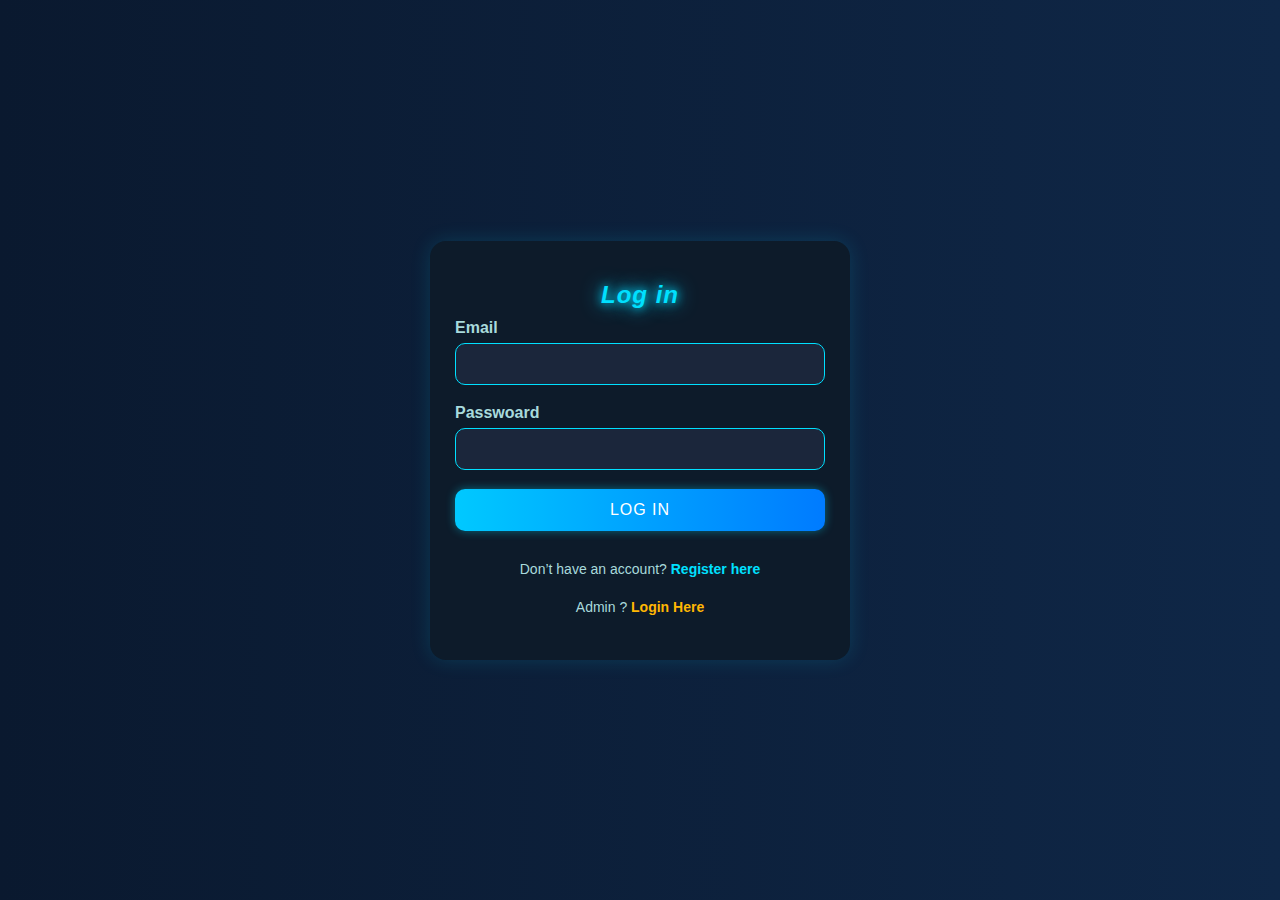
<file: index.html>
<!DOCTYPE html>
<html lang="en">

<head>
    <meta charset="UTF-8">
    <meta name="viewport" content="width=device-width, initial-scale=1.0">
    <title>Login</title>
    <link rel="stylesheet" href="./css/reg-log-adlog.css">
    <script src="./javascript/login.js" async></script>
</head>

<body>

    <form action="">
        <div class="form-one">
            <i><h1>Log in</h1></i>
           
            <section class="form">
                <label for="">Email</label>
                <input type="email" id="uemail">
                <span id="eerror" class="redcolor"></span>
            </section>
            <section class="form">
                <label for="">Passwoard</label>
                <input type="password" id="upass">
                <span id="perror" class="redcolor"></span>
            </section>

            <section class="form">
                <button type="submit" id="finallogin">Log in</button><br>
                 <p>Don’t have an account? <a href="./Register.html"> Register here</a></p>

                 <div class="admin-link">
                    <p>Admin ? <a href="./adminlogin.html">Login Here</a></p>
                </div>
            </section>
        </div>
    </form>
</body>

</html>
</file>
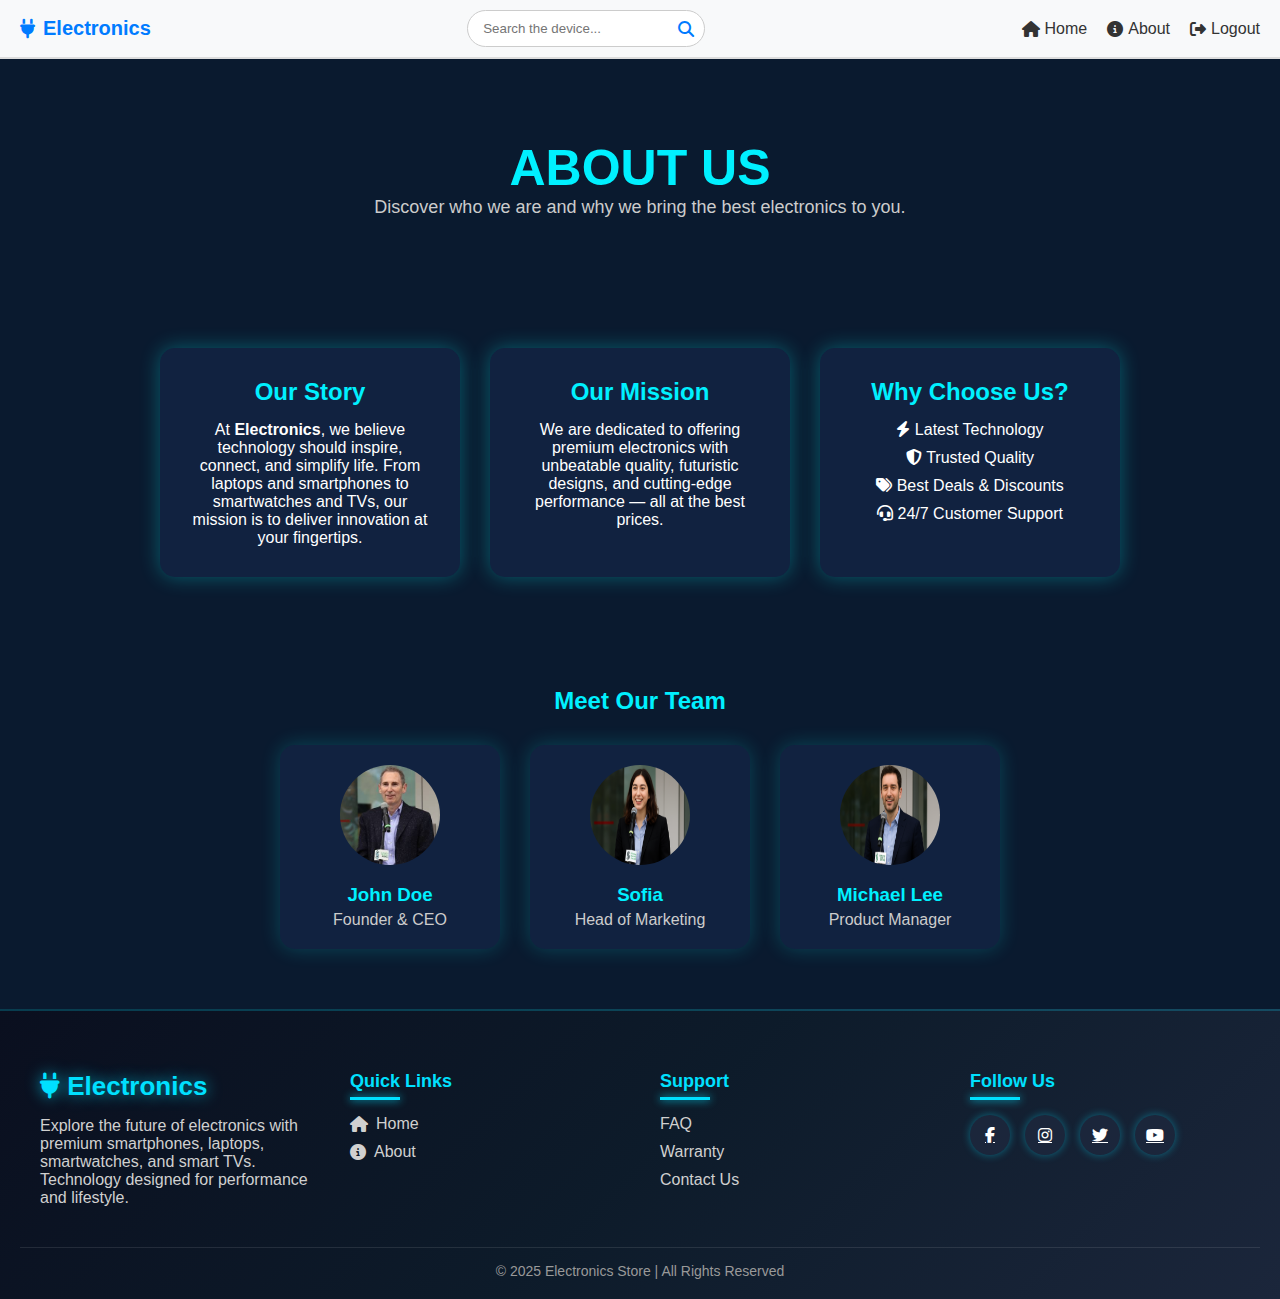
<file: aboutus.html>
<!DOCTYPE html>
<html lang="en">
<head>
    <meta charset="UTF-8">
    <meta name="viewport" content="width=device-width, initial-scale=1.0">
    <title>About|Us</title>
    <script src="./javascript/aboutus.js" async></script>
    <link rel="stylesheet" href="./css/aboutuscss.css">
    <link rel="Icon" href="./img/icon.png">
   
    <!-- FontAwesome -->
    <link rel="stylesheet" href="https://cdnjs.cloudflare.com/ajax/libs/font-awesome/6.5.0/css/all.min.css">
</head>
<body>
    <nav class="navbar">
    <!-- Logo -->
    <div class="logo">
      <i class="fa-solid fa-plug"></i> Electronics
    </div>

    <!-- Search -->
    <div class="search-box">
      <input type="text" placeholder="Search the device...">
      <i class="fa-solid fa-magnifying-glass"></i>
    </div>

    <!-- Links -->
    <div class="nav-links">
      <a href="./home.html"><i class="fa-solid fa-house"></i> Home</a>
      <!-- <a href="#" class="logout"><i class="fa-solid fa-right-from-bracket"></i> Logout</a> -->
      <a href="./aboutus.html"><i class="fa-solid fa-circle-info"></i> About</a>
      <!-- <a href="./addtocart.html"><i class="fa-solid fa-cart-shopping"></i> Cart
        <span class="cart-badge" id="cart-count">0</span>
      </a> -->
      <a href="#" class="logout"><i class="fa-solid fa-right-from-bracket"></i> Logout</a>
    </div>

    <!-- Hamburger -->
    <div class="hamburger">
      <div></div>
      <div></div>
      <div></div>
    </div>
  </nav>





  <!-- Hero Section -->
  <section class="about-hero">
    <h1 class="glow-text">ABOUT US</h1>
    <p>Discover who we are and why we bring the best electronics to you.</p>
  </section>

  <!-- About Content -->
  <section class="about-content">
    <div class="about-box">
      <h2 class="glow-subtitle">Our Story</h2>
      <p>At <strong>Electronics</strong>, we believe technology should inspire, connect, and simplify life. 
        From laptops and smartphones to smartwatches and TVs, our mission is to deliver innovation 
        at your fingertips.</p>
    </div>

    <div class="about-box">
      <h2 class="glow-subtitle">Our Mission</h2>
      <p>We are dedicated to offering premium electronics with unbeatable quality, futuristic 
        designs, and cutting-edge performance — all at the best prices.</p>
    </div>

    <div class="about-box">
      <h2 class="glow-subtitle">Why Choose Us?</h2>
      <ul>
        <li><i class="fa-solid fa-bolt"></i> Latest Technology</li>
        <li><i class="fa-solid fa-shield-halved"></i> Trusted Quality</li>
        <li><i class="fa-solid fa-tags"></i> Best Deals & Discounts</li>
        <li><i class="fa-solid fa-headset"></i> 24/7 Customer Support</li>
      </ul>
    </div>
  </section>

  <!-- Team Section -->
  <section class="team-section">
    <h2 class="glow-subtitle">Meet Our Team</h2>
    <div class="team-container">
      <div class="team-card">
        <img src="./img/practice.jpg" alt="Team Member">
        <h3>John Doe</h3>
        <p>Founder & CEO</p>
      </div>
      <div class="team-card">
        <img src="./img/team-2.png" alt="Team Member">
        <h3>Sofia</h3>
        <p>Head of Marketing</p>
      </div>
      <div class="team-card">
        <img src="./img/team-3.png" alt="Team Member">
        <h3>Michael Lee</h3>
        <p>Product Manager</p>
      </div>
    </div>
  </section>

  
  <footer class="footer">
    <div class="footer-container">
      
      <!-- Logo & About -->
      <div class="footer-col">
        <h2 class="footer-logo"><i class="fa-solid fa-plug"></i> Electronics</h2>
        <p>
          Explore the future of electronics with premium smartphones, laptops, 
          smartwatches, and smart TVs. Technology designed for performance and lifestyle.
        </p>
      </div>

      <!-- Quick Links -->
      <div class="footer-col">
        <h3>Quick Links</h3>
        <ul>
          <li><a href="./home.html"><i class="fa-solid fa-house"></i> Home</a></li>
          <li><a href="./aboutus.html"><i class="fa-solid fa-circle-info"></i> About</a></li>
          <!-- <li><a href="#" class="logout"><i class="fa-solid fa-right-from-bracket"></i> Logout</a></li> -->
        </ul>
      </div>

      <!-- Support -->
      <div class="footer-col">
        <h3>Support</h3>
        <ul>
          <li><a href="./faq.html">FAQ</a></li>
          <!-- <li><a href="#">Shipping & Returns</a></li> -->
          <li><a href="./warenty.html">Warranty</a></li>
          <li><a href="./contactus.html">Contact Us</a></li>
        </ul>
      </div>

      <!-- Social Media -->
      <div class="footer-col">
        <h3>Follow Us</h3>
        <div class="social-links">
          <a href="https://www.facebook.com/"><i class="fa-brands fa-facebook-f"></i></a>
          <a href="https://www.instagram.com/accounts/login/?hl=en"><i class="fa-brands fa-instagram"></i></a>
          <a href="https://x.com/i/flow/login?lang=en"><i class="fa-brands fa-twitter"></i></a>
          <a href="https://www.youtube.com/"><i class="fa-brands fa-youtube"></i></a>
        </div>
      </div>
    </div>

    <!-- Bottom -->
    <div class="footer-bottom">
      <p>© 2025 Electronics Store | All Rights Reserved</p>
    </div>
  </footer>
 
</body>
</html>
</file>
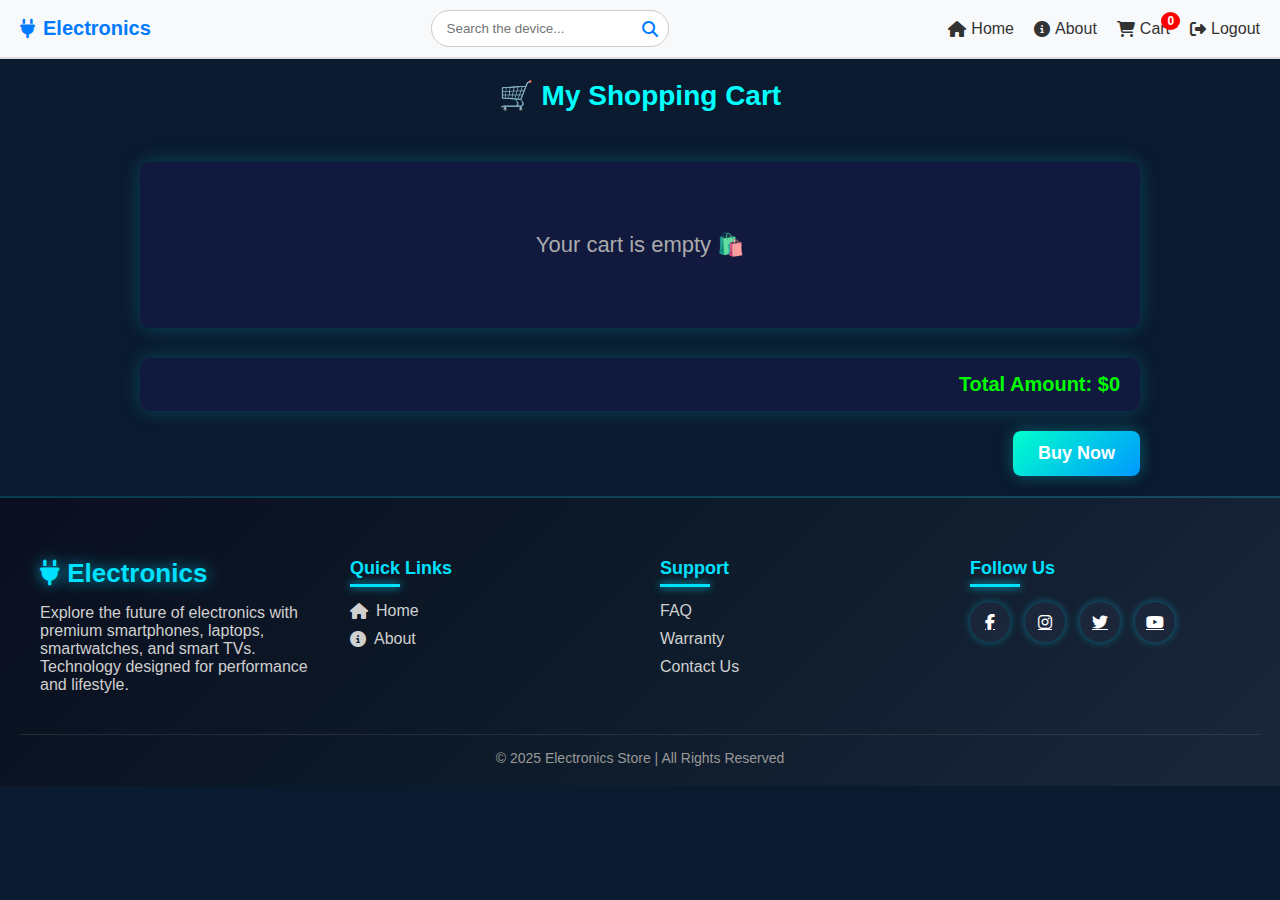
<file: addtocart.html>
<!DOCTYPE html>
<html lang="en">
<head>
  <meta charset="UTF-8" />
  <meta name="viewport" content="width=device-width, initial-scale=1.0"/>
  <link rel="Icon" href="./img/icon.png">
    <link rel="stylesheet" href="https://cdnjs.cloudflare.com/ajax/libs/font-awesome/6.5.0/css/all.min.css">
  <title>My|Cart</title>
   <link rel="stylesheet" href="./css/addtocart.css">
   <script src="./javascript/addtocart.js" async></script>
</head>
<body>

   <nav class="navbar">
    <!-- Logo -->
    <div class="logo">
      <i class="fa-solid fa-plug"></i> Electronics
    </div>

    <!-- Search -->
    <div class="search-box">
      <input type="text" placeholder="Search the device...">
      <i class="fa-solid fa-magnifying-glass"></i>
    </div>

    <!-- Links -->
    <div class="nav-links">
      <a href="./home.html"><i class="fa-solid fa-house"></i> Home</a>
      <!-- <a href="#" class="logout"><i class="fa-solid fa-right-from-bracket"></i> Logout</a> -->
      <a href="./aboutus.html"><i class="fa-solid fa-circle-info"></i> About</a>
      <a href="./addtocart.html"><i class="fa-solid fa-cart-shopping"></i> Cart
        <span class="cart-badge" id="cart-count">0</span>
      </a>
      <a href="#" class="logout"><i class="fa-solid fa-right-from-bracket"></i> Logout</a>
    </div>

    <!-- Hamburger -->
    <div class="hamburger">
      <div></div>
      <div></div>
      <div></div>
    </div>
  </nav>


  <header>🛒 My Shopping Cart</header>

  <div class="cart-container" id="cartContainer">
    <!-- Cart items will be injected here -->
  </div>

  <div class="totalcost">
   <span>Total Amount: $</span><span id="total"></span>
  </div>
  
  <div class="buy-now-container">
    <button class="buy-now-btn">Buy Now</button>
  </div>

  
  <footer class="footer">
    <div class="footer-container">
      
      <!-- Logo & About -->
      <div class="footer-col">
        <h2 class="footer-logo"><i class="fa-solid fa-plug"></i> Electronics</h2>
        <p>
          Explore the future of electronics with premium smartphones, laptops, 
          smartwatches, and smart TVs. Technology designed for performance and lifestyle.
        </p>
      </div>

      <!-- Quick Links -->
      <div class="footer-col">
        <h3>Quick Links</h3>
        <ul>
          <li><a href="./home.html"><i class="fa-solid fa-house"></i> Home</a></li>
          <li><a href="./aboutus.html"><i class="fa-solid fa-circle-info"></i> About</a></li>
          <!-- <li><a href="#" class="logout"><i class="fa-solid fa-right-from-bracket"></i> Logout</a></li> -->
        </ul>
      </div>

      <!-- Support -->
      <div class="footer-col">
        <h3>Support</h3>
        <ul>
          <li><a href="./faq.html">FAQ</a></li>
          <!-- <li><a href="#">Shipping & Returns</a></li> -->
          <li><a href="./warenty.html">Warranty</a></li>
          <li><a href="./contactus.html">Contact Us</a></li>
        </ul>
      </div>

      <!-- Social Media -->
      <div class="footer-col">
        <h3>Follow Us</h3>
        <div class="social-links">
         <a href="https://www.facebook.com/"><i class="fa-brands fa-facebook-f"></i></a>
          <a href="https://www.instagram.com/accounts/login/?hl=en"><i class="fa-brands fa-instagram"></i></a>
          <a href="https://x.com/i/flow/login?lang=en"><i class="fa-brands fa-twitter"></i></a>
          <a href="https://www.youtube.com/"><i class="fa-brands fa-youtube"></i></a>
        </div>
      </div>
    </div>

    <!-- Bottom -->
    <div class="footer-bottom">
      <p>© 2025 Electronics Store | All Rights Reserved</p>
    </div>
  </footer>

  <!-- <div id="cartContainer">

  </div> -->



</body>
</html>
</file>
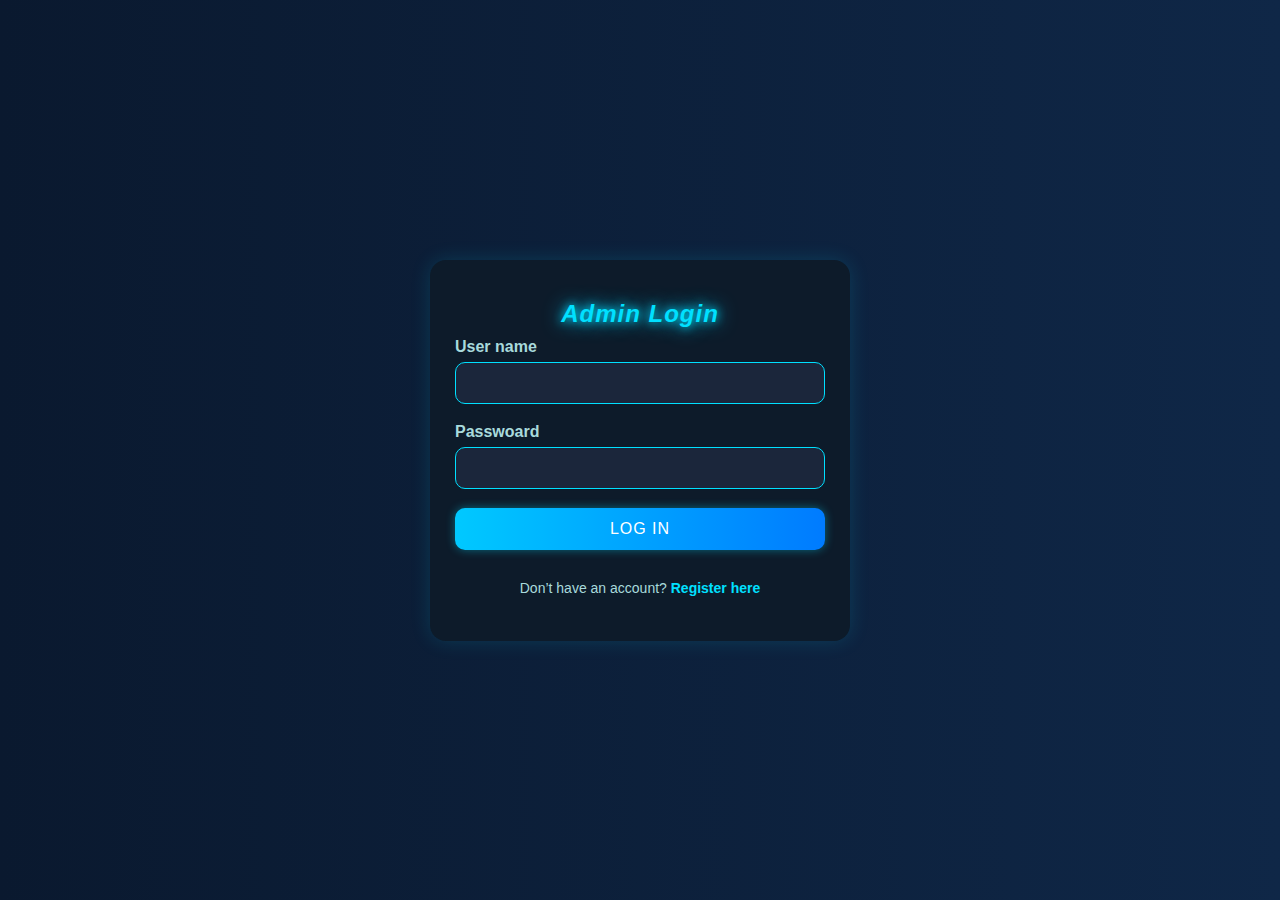
<file: adminlogin.html>
<!DOCTYPE html>
<html lang="en">

<head>
    <meta charset="UTF-8">
    <meta name="viewport" content="width=device-width, initial-scale=1.0">
    <title>Admin|Login</title>
    <link rel="stylesheet" href="./css/reg-log-adlog.css">
    <script src="./javascript/adminlogin.js" async></script>
</head>

<body>

    <form action="">
        <div class="form-one">
            <i><h1>Admin Login</h1></i>
           
            <section class="form">
                <label for="">User name</label>
                <input type="email" id="uemail">
                <span id="eerror" class="redcolor"></span>
            </section>
            <section class="form">
                <label for="">Passwoard</label>
                <input type="password" id="upass">
                <span id="perror" class="redcolor"></span>
            </section>

            <section class="form">
                <button type="submit" id="finallogin">Log in</button><br>
                 <p>Don’t have an account? <a href="./Register.html"> Register here</a></p>

            </section>
        </div>
    </form>
</body>

</html>
</file>
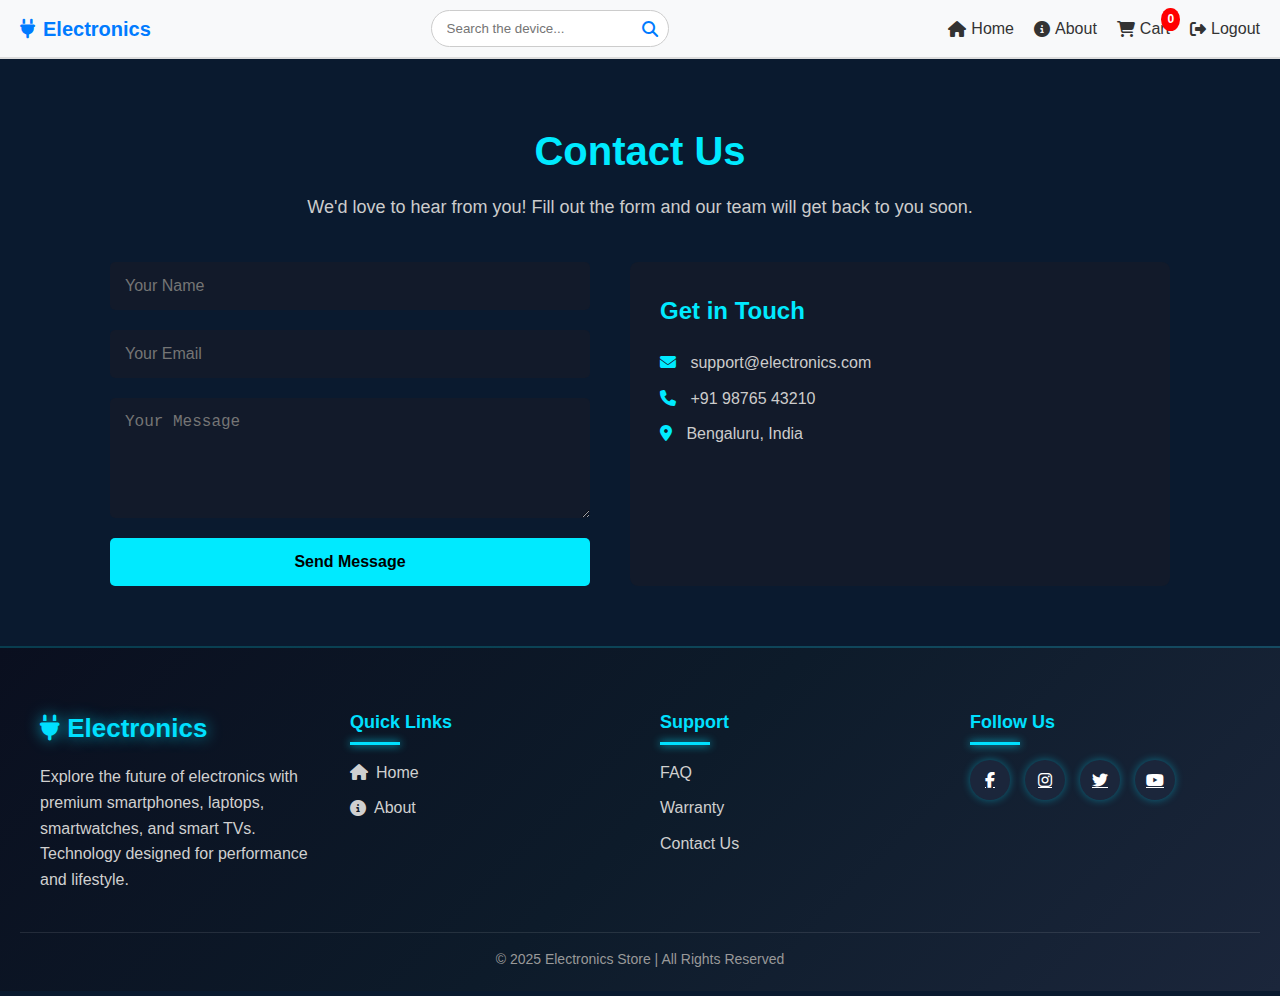
<file: contactus.html>
<!DOCTYPE html>
<html lang="en">
<head>
    <meta charset="UTF-8">
    <meta name="viewport" content="width=device-width, initial-scale=1.0">
    <title>Document</title>
    <link rel="stylesheet" href="./css/contactus.css">
     <link rel="stylesheet" href="https://cdnjs.cloudflare.com/ajax/libs/font-awesome/6.5.0/css/all.min.css">
     <script src="./javascript/contactus.js" async></script>
</head>
<body>

    <nav class="navbar">
    <!-- Logo -->
    <div class="logo">
      <i class="fa-solid fa-plug"></i> Electronics
    </div>

    <!-- Search -->
    <div class="search-box">
      <input type="text" placeholder="Search the device...">
      <i class="fa-solid fa-magnifying-glass"></i>
    </div>

    <!-- Links -->
    <div class="nav-links">
      <a href="./home.html"><i class="fa-solid fa-house"></i> Home</a>
      <!-- <a href="#" class="logout"><i class="fa-solid fa-right-from-bracket"></i> Logout</a> -->
      <a href="./aboutus.html"><i class="fa-solid fa-circle-info"></i> About</a>
      <a href="#"><i class="fa-solid fa-cart-shopping"></i> Cart
        <span class="cart-badge" id="cart-count">0</span>
      </a>
        <a href="#" class="logout"><i class="fa-solid fa-right-from-bracket"></i> Logout</a>
    </div>

    <!-- Hamburger -->
    <div class="hamburger">
      <div></div>
      <div></div>
      <div></div>
    </div>
  </nav>
    
  <section class="contact-section">
    <h1>Contact Us</h1>
    <p>We'd love to hear from you! Fill out the form and our team will get back to you soon.</p>

    <div class="contact-container">
      <form class="contact-form">
        <input type="text" placeholder="Your Name" required id="uname"/>
        <input type="email" placeholder="Your Email" required id="uemail"/>
        <textarea rows="5" placeholder="Your Message" required id="umessage"></textarea>
        <button type="submit" id="contactsubmit">Send Message</button>
      </form>

      <div class="contact-info">
        <h2>Get in Touch</h2>
        <p><i class="fas fa-envelope"></i> support@electronics.com</p>
        <p><i class="fas fa-phone"></i> +91 98765 43210</p>
        <p><i class="fas fa-map-marker-alt"></i> Bengaluru, India</p>
      </div>
    </div>
  </section>



  <footer class="footer">
    <div class="footer-container">
      
      <!-- Logo & About -->
      <div class="footer-col">
        <h2 class="footer-logo"><i class="fa-solid fa-plug"></i> Electronics</h2>
        <p>
          Explore the future of electronics with premium smartphones, laptops, 
          smartwatches, and smart TVs. Technology designed for performance and lifestyle.
        </p>
      </div>

      <!-- Quick Links -->
      <div class="footer-col">
        <h3>Quick Links</h3>
        <ul>
          <li><a href="./home.html"><i class="fa-solid fa-house"></i> Home</a></li>
          <li><a href="./aboutus.html"><i class="fa-solid fa-circle-info"></i> About</a></li>
          <!-- <li><a href="#" class="logout"><i class="fa-solid fa-right-from-bracket"></i> Logout</a></li> -->
        </ul>
      </div>

      <!-- Support -->
      <div class="footer-col">
        <h3>Support</h3>
        <ul>
          <li><a href="./faq.html">FAQ</a></li>
          <!-- <li><a href="#">Shipping & Returns</a></li> -->
          <li><a href="./warenty.html">Warranty</a></li>
          <li><a href="./contactus.html">Contact Us</a></li>
        </ul>
      </div>

      <!-- Social Media -->
      <div class="footer-col">
        <h3>Follow Us</h3>
        <div class="social-links">
          <a href="#"><i class="fa-brands fa-facebook-f"></i></a>
          <a href="#"><i class="fa-brands fa-instagram"></i></a>
          <a href="#"><i class="fa-brands fa-twitter"></i></a>
          <a href="#"><i class="fa-brands fa-youtube"></i></a>
        </div>
      </div>
    </div>

    <!-- Bottom -->
    <div class="footer-bottom">
      <p>© 2025 Electronics Store | All Rights Reserved</p>
    </div>
  </footer>
 

</body>
</html>
</file>
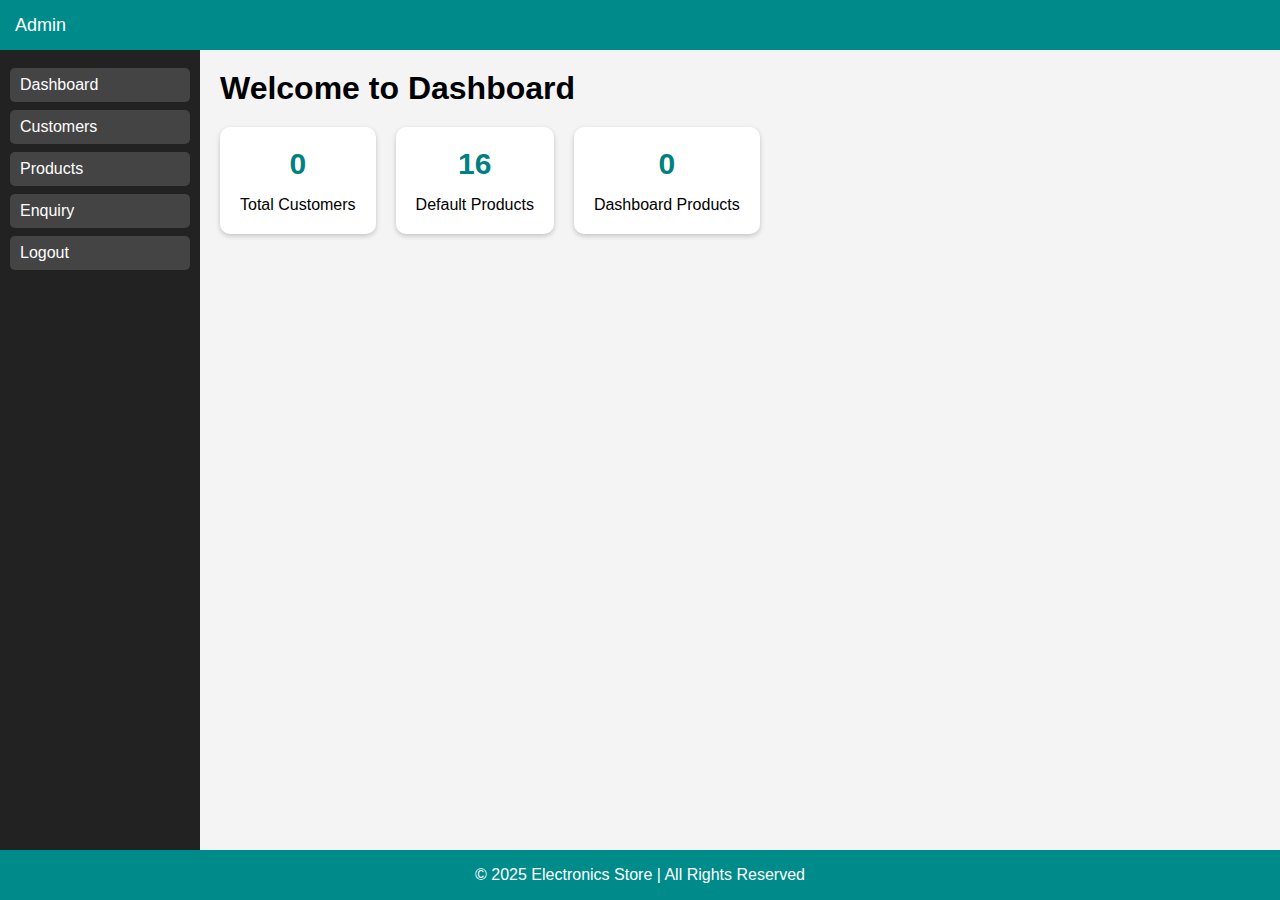
<file: dash.html>
<!DOCTYPE html>
<html lang="en">
<head>
  <meta charset="UTF-8">
  <meta name="viewport" content="width=device-width, initial-scale=1.0">
  <title>Dashboard</title>
  <link rel="stylesheet" href="./css/dashboard.css">
  <link rel="Icon" href="./img/icon.png">
  <script src="./javascript/dash.js" async></script>
</head>
<body>
  <header>
    <span>Admin</span>
    <div class="hamburger" id="hamburger">
      <div></div>
      <div></div>
      <div></div>
    </div>
  </header>

  <aside id="sidebar">
    <ul>
      <li><a href="#" class="dashboardLink">Dashboard</a></li>
      <li><a href="#" class="CustomerDisplay">Customers</a></li>
      <li><a href="#" class="productslink">Products</a></li>
      <li><a href="#" class="contactlink">Enquiry</a></li>
      <li><a href="#" class="logout">Logout</a></li>
    </ul>
  </aside>
  <main>

    <section class="dashboardcontent">
      <h1>Welcome to Dashboard</h1>
      <div class="cards">
        <div class="card">
          <h2 id="totalCustomers">0</h2>
          <p>Total Customers</p>
        </div>
        <div class="card">
          <h2 id="totalCustomers">16</h2>
          <p>Default Products</p>
        </div>
        
        <div class="card">
          <h2 id="totalProducts">0</h2>
          <p>Dashboard Products</p>
        </div>
        <!-- <div class="card">
          <h2 id="totalOrders">0</h2>
          <p>Total Orders</p>
        </div> -->
      </div>
    </section>

    <section  id="customerTable">
      <h2>Customers List</h2>
                                      <table>
                                        <thead>
                                          <tr>
                                            <th>S.No</th>
                                            <th>User Name</th>
                                            <th>Email</th>
                                            <!-- <th>Password</th> -->
                                          </tr>
                                        </thead>
                                        <tbody>
                                          <tr>
                                             <!-- Data will be inserted dynamically -->
                                          </tr>
                                    
                                        </tbody>
                                      </table>
    </section>

    <section class="products">

   <center>  <div class="wholeform">

          <form action="" class="form"> 
            <input type="text" class="pindex" style="display: none;"> 
              <section>
                  <label for="" >Enter image Url</label>
                  <input type="url" class="pimg" required>
                   <span id="pimgerror" class="redcolor"></span>
              </section>
              <section>
                  <label for="" >Product Name With feature</label>
                  <input type="text" class="productname" required>
                   <span id="productnameerror" class="redcolor"></span>
              </section>
              <section>
                  <label for="">Original Price</label>
                  <input type="number" class="ogprice" required>
                   <span id="ogpriceerror" class="redcolor"></span>
              </section>
              <section>
                  <label for="">Discount Price </label>
                  <input type="number" class="dsprice" required>
                   <span id="dspriceerror" class="redcolor"></span>
              </section>
              <section>
                  <label for="">Offer precentage </label>
                  <input type="number" class="offprecentage" required>
                  <span id="offprecentageerror" class="redcolor"></span>
              </section>
              <section>
                  <button type="reset">Reset</button>
                 
                  <button type="submit" class="smtbtn">Submit</button>
                    <button type="submit" class="uptbtn">Update</button>
              </section>

        </form>

      </div> </center> 

      <table>
        <thead>
          <tr>
            <th>S.No</th>
            <th>Img url</th>
            <th>Product Name With feacture</th>
            <th>Original Price</th>
            <th>Discount Price</th>
            <th>Offer Precentage</th>
            <!-- <th>Offer Precentage</th> -->
            <th>Actions</th>
          </tr>
        </thead>

        <tbody>
          <tr>
              <!-- content to be added -->
          </tr>
        </tbody>
      </table>

    </section>

    <section class="usercontact">
        <h2>Message List</h2>
                                      <table>
                                        <thead>
                                          <tr>
                                            <th>S.No</th>
                                            <th>User Name</th>
                                            <th>Email</th>
                                            <th>Message</th>
                                          </tr>
                                        </thead>
                                        <tbody>
                                          <tr>
                                             <!-- Data will be inserted dynamically -->
                                          </tr>
                                    
                                        </tbody>
                                      </table>


    </section>


  </main>
  <footer style="text-align: center;">
    <div class="footer-bottom">
      <p>© 2025 Electronics Store | All Rights Reserved</p>
    </div>
  </footer>


</body>
</html>
</file>
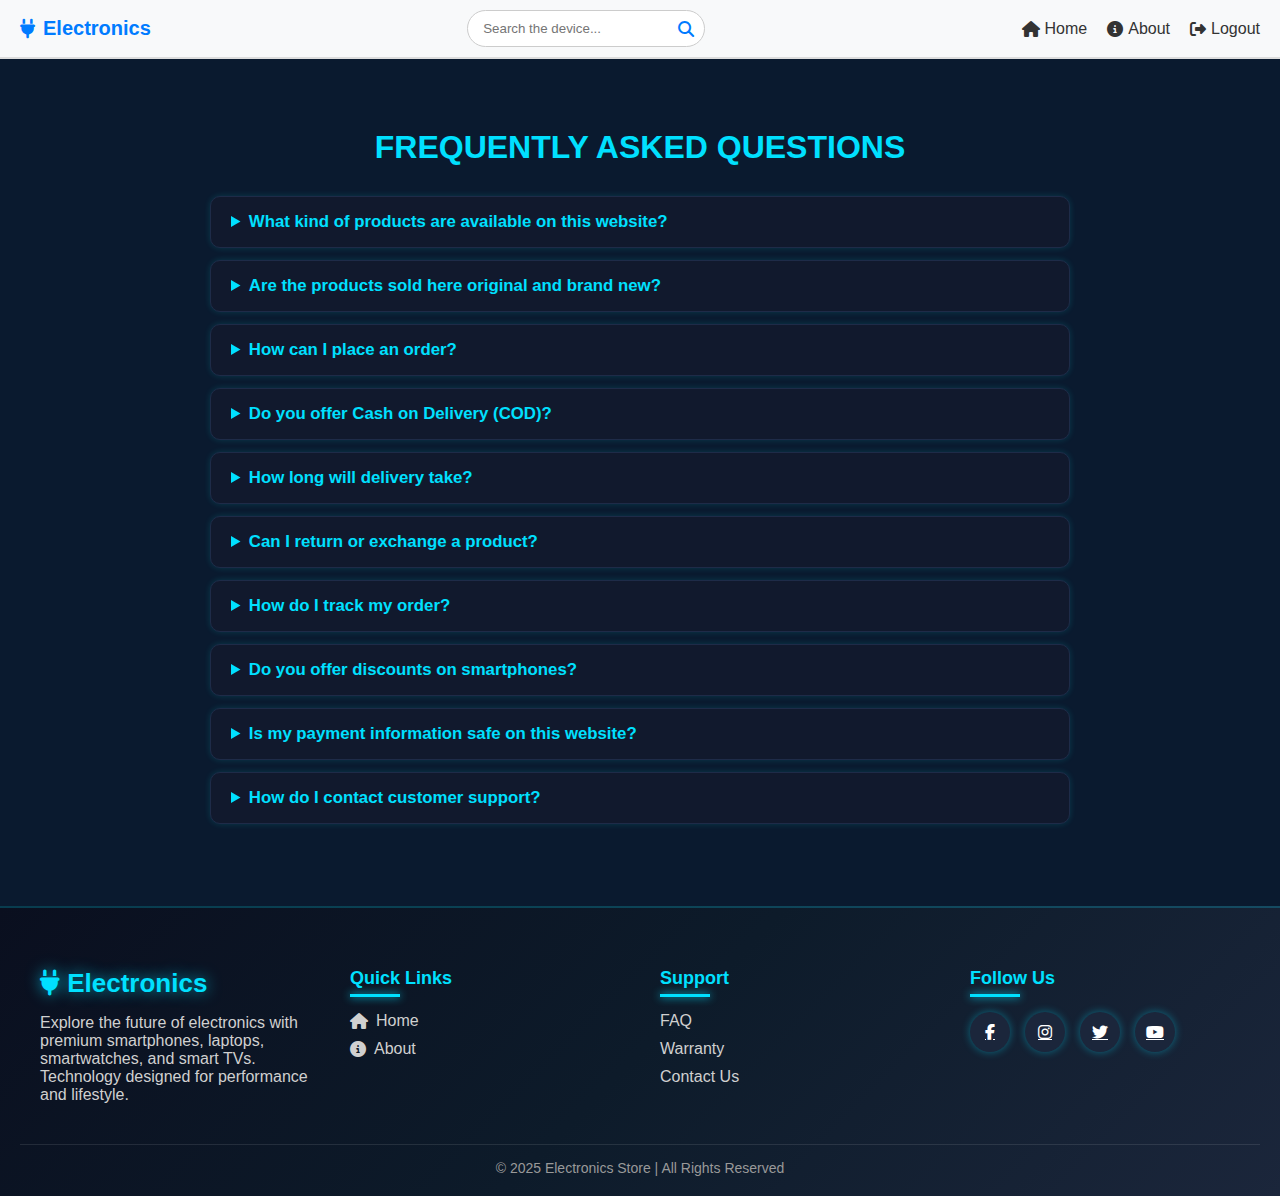
<file: faq.html>
<!DOCTYPE html>
<html lang="en">
<head>
  <meta charset="UTF-8">
  <meta name="viewport" content="width=device-width, initial-scale=1.0">
  <title>FAQ Section</title>
  <link rel="stylesheet" href="./css/faq.css">
    <link rel="stylesheet" href="https://cdnjs.cloudflare.com/ajax/libs/font-awesome/6.5.0/css/all.min.css">
</head>
<body>

    <nav class="navbar">
    <!-- Logo -->
    <div class="logo">
      <i class="fa-solid fa-plug"></i> Electronics
    </div>

    <!-- Search -->
    <div class="search-box">
      <input type="text" placeholder="Search the device...">
      <i class="fa-solid fa-magnifying-glass"></i>
    </div>

    <!-- Links -->
    <div class="nav-links">
      <a href="./home.html"><i class="fa-solid fa-house"></i> Home</a>
      <!-- <a href="#" class="logout"><i class="fa-solid fa-right-from-bracket"></i> Logout</a> -->
      <a href="./aboutus.html"><i class="fa-solid fa-circle-info"></i> About</a>
      <!-- <a href="#"><i class="fa-solid fa-cart-shopping"></i> Cart
        <span class="cart-badge" id="cart-count">0</span>
      </a> -->
        <a href="#" class="logout"><i class="fa-solid fa-right-from-bracket"></i> Logout</a>
    </div>

    <!-- Hamburger -->
    <div class="hamburger">
      <div></div>
      <div></div>
      <div></div>
    </div>
  </nav>

  <div class="section">
    <h2>FREQUENTLY ASKED QUESTIONS</h2>
    <div class="container">
      
      <details>
        <summary>What kind of products are available on this website?</summary>
        <p>We offer a wide range of electronic devices, with a special focus on the latest smartphones, accessories, and gadgets at the best prices.</p>
      </details>

      <details>
        <summary>Are the products sold here original and brand new?</summary>
        <p>Yes, all our products are 100% original, brand new, and come with a valid manufacturer’s warranty.</p>
      </details>

      <details>
        <summary>How can I place an order?</summary>
        <p>Simply browse through the products, add your favorite items to the cart, and proceed to checkout. You can complete your purchase by filling in your details and making a secure payment.</p>
      </details>

      <details>
        <summary>Do you offer Cash on Delivery (COD)?</summary>
        <p>Currently, we support multiple payment methods including UPI, debit/credit cards, and net banking. COD availability depends on your location and will be shown during checkout.</p>
      </details>

      <details>
        <summary>How long will delivery take?</summary>
        <p>Orders are usually delivered within 3–7 business days, depending on your pin code and product availability.</p>
      </details>

      <details>
        <summary>Can I return or exchange a product?</summary>
        <p>Yes, we have a 7-day easy return and exchange policy for eligible products. Please ensure the item is unused and in original packaging.</p>
      </details>

      <details>
        <summary>How do I track my order?</summary>
        <p>Once your order is shipped, you will receive a tracking link via email and SMS. You can also track your order directly from the My Orders section of your account.</p>
      </details>

      <details>
        <summary>Do you offer discounts on smartphones?</summary>
        <p>Yes, we regularly provide special discounts, festive offers, and exclusive deals on leading smartphone brands like Apple, Vivo, Realme, and OnePlus.</p>
      </details>

      <details>
        <summary>Is my payment information safe on this website?</summary>
        <p>Absolutely! We use secure payment gateways and SSL encryption to ensure your personal and financial details are completely safe.</p>
      </details>

      <details>
        <summary>How do I contact customer support?</summary>
        <p>You can reach our support team via the Contact Us page, email, or live chat. Our customer care team is available 24/7 to help you with any queries.</p>
      </details>

    </div>
  </div>




  <footer class="footer">
    <div class="footer-container">
      
      <!-- Logo & About -->
      <div class="footer-col">
        <h2 class="footer-logo"><i class="fa-solid fa-plug"></i> Electronics</h2>
        <p>
          Explore the future of electronics with premium smartphones, laptops, 
          smartwatches, and smart TVs. Technology designed for performance and lifestyle.
        </p>
      </div>

      <!-- Quick Links -->
      <div class="footer-col">
        <h3>Quick Links</h3>
        <ul>
          <li><a href="./home.html"><i class="fa-solid fa-house"></i> Home</a></li>
          <li><a href="./aboutus.html"><i class="fa-solid fa-circle-info"></i> About</a></li>
          <!-- <li><a href="#" class="logout"><i class="fa-solid fa-right-from-bracket"></i> Logout</a></li> -->
        </ul>
      </div>

      <!-- Support -->
      <div class="footer-col">
        <h3>Support</h3>
        <ul>
          <li><a href="./faq.html">FAQ</a></li>
          <!-- <li><a href="#">Shipping & Returns</a></li> -->
          <li><a href="./warenty.html">Warranty</a></li>
          <li><a href="./contactus.html">Contact Us</a></li>
        </ul>
      </div>

      <!-- Social Media -->
      <div class="footer-col">
        <h3>Follow Us</h3>
        <div class="social-links">
          <a href="https://www.facebook.com/"><i class="fa-brands fa-facebook-f"></i></a>
          <a href="https://www.instagram.com/accounts/login/?hl=en"><i class="fa-brands fa-instagram"></i></a>
          <a href="https://x.com/i/flow/login?lang=en"><i class="fa-brands fa-twitter"></i></a>
          <a href="https://www.youtube.com/"><i class="fa-brands fa-youtube"></i></a>
        </div>
      </div>
    </div>

    <!-- Bottom -->
    <div class="footer-bottom">
      <p>© 2025 Electronics Store | All Rights Reserved</p>
    </div>
  </footer>





  <script>


     const hamburger = document.querySelector(".hamburger");
    const navLinks = document.querySelector(".nav-links");

    hamburger.addEventListener("click", () => {
      navLinks.classList.toggle("active");
      hamburger.classList.toggle("active");
    });


    let lgbtn = document.querySelectorAll(".logout")

   lgbtn.forEach(ele => {
      ele.addEventListener("click",()=>{
      let logoutCheck = confirm("Do you want to logout ?")
      setTimeout(()=>{
        if(logoutCheck == 1){
        window.location.href = "index.html"
      }
      },1000)
      
    })
});


  </script>
 
</body>
</html>
</file>
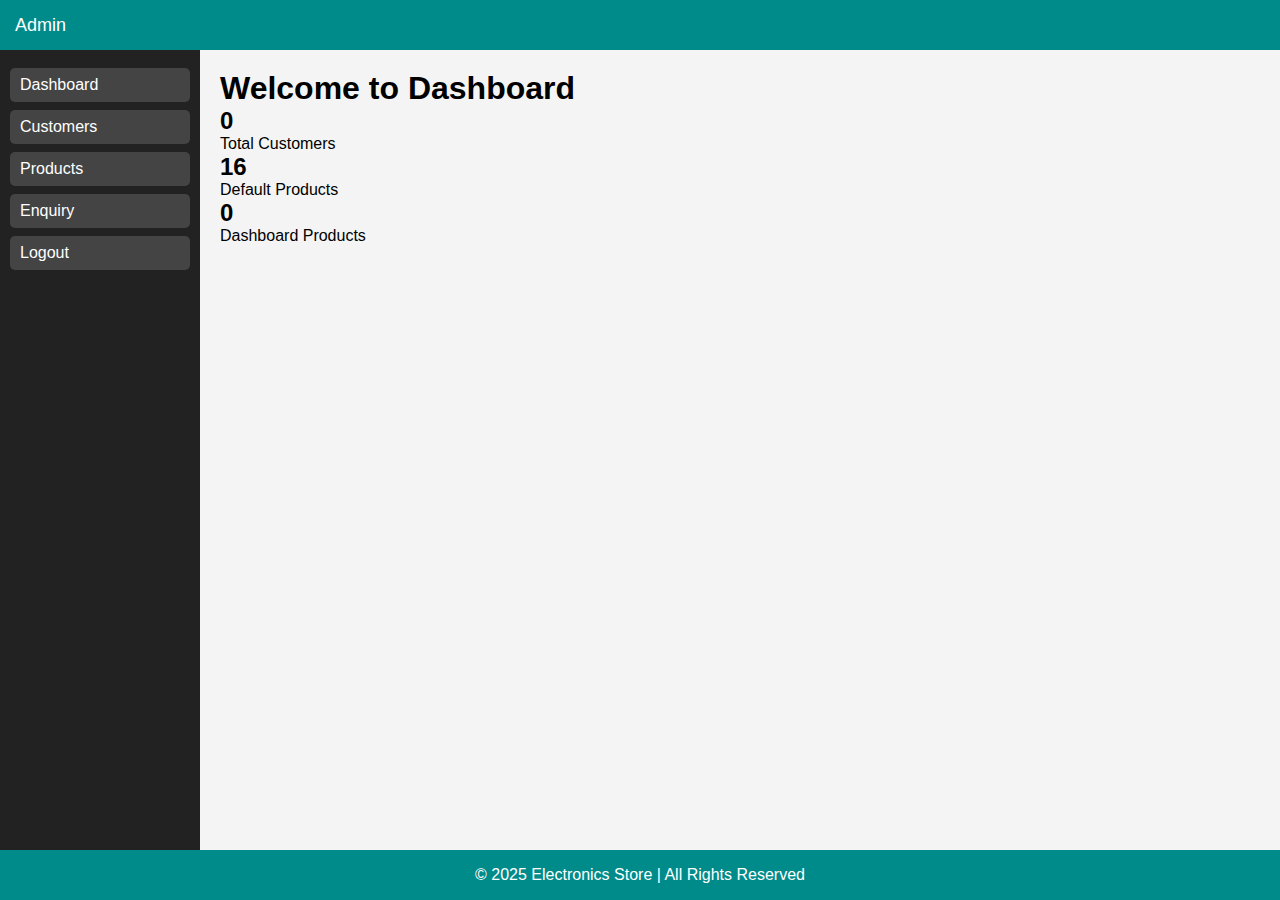
<file: practice.html>
<!DOCTYPE html>
<html lang="en">
<head>
  <meta charset="UTF-8">
  <meta name="viewport" content="width=device-width, initial-scale=1.0">
  <title>Dashboard with Hamburger</title>
  <style>
    * {
      margin: 0;
      padding: 0;
      box-sizing: border-box;
    }
    body {
      display: grid;
      grid-template-columns: 200px 1fr;
      grid-template-rows: 50px auto 50px;
      grid-template-areas:
        "h h"
        "s m"
        "f f";
      height: 100vh;
      font-family: Arial, sans-serif;
    }
    header {
      background: darkcyan;
      color: white;
      grid-area: h;
      display: flex;
      align-items: center;
      padding: 0 15px;
      font-size: 18px;
      justify-content: space-between;
    }
    /* Hamburger button */
    .hamburger {
      display: none;
      flex-direction: column;
      cursor: pointer;
      gap: 5px;
    }
    .hamburger div {
      width: 25px;
      height: 3px;
      background: white;
      border-radius: 2px;
    }

    aside {
      grid-area: s;
      background-color: #222;
      color: white;
      padding: 10px;
      transition: transform 0.3s ease;
    }
    aside ul {
      list-style: none;
    }
    aside ul li {
      margin: 8px 0;
    }
    aside ul li a {
      color: white;
      text-decoration: none;
      padding: 8px 10px;
      display: block;
      background: #444;
      border-radius: 5px;
      transition: 0.3s;
    }
    aside ul li a:hover {
      background: #666;
    }
    main {
      grid-area: m;
      background: #f4f4f4;
      padding: 20px;
      overflow: auto;
    }
    footer {
      background: darkcyan;
      color: white;
      grid-area: f;
      display: flex;
      justify-content: center;
      align-items: center;
    }

    /* Responsive */
    @media screen and (max-width: 500px) {
      body {
        grid-template-columns: 1fr;
        grid-template-rows: 50px auto 50px;
        grid-template-areas:
          "h"
          "m"
          "f";
      }
      aside {
        position: fixed;
        top: 50px;
        left: 0;
        width: 200px;
        height: calc(100% - 50px);
        transform: translateX(-100%);
        z-index: 1000;
      }
      aside.active {
        transform: translateX(0);
      }
      .hamburger {
        display: flex;
      }
    }
  </style>
</head>
<body>
  <header>
    <span>Admin</span>
    <div class="hamburger" id="hamburger">
      <div></div>
      <div></div>
      <div></div>
    </div>
  </header>

  <aside id="sidebar">
    <ul>
      <li><a href="#" class="dashboardLink">Dashboard</a></li>
      <li><a href="#" class="CustomerDisplay">Customers</a></li>
      <li><a href="#" class="productslink">Products</a></li>
      <li><a href="#" class="contactlink">Enquiry</a></li>
      <li><a href="#" class="logout">Logout</a></li>
    </ul>
  </aside>

  <main>
    <section class="dashboardcontent">
      <h1>Welcome to Dashboard</h1>
      <div class="cards">
        <div class="card">
          <h2 id="totalCustomers">0</h2>
          <p>Total Customers</p>
        </div>
        <div class="card">
          <h2>16</h2>
          <p>Default Products</p>
        </div>
        <div class="card">
          <h2 id="totalProducts">0</h2>
          <p>Dashboard Products</p>
        </div>
      </div>
    </section>
  </main>

  <footer>
    <div class="footer-bottom">
      <p>© 2025 Electronics Store | All Rights Reserved</p>
    </div>
  </footer>

  <script>
    const hamburger = document.getElementById("hamburger");
    const sidebar = document.getElementById("sidebar");

    hamburger.addEventListener("click", () => {
      sidebar.classList.toggle("active");
    });
  </script>
</body>
</html>
</file>
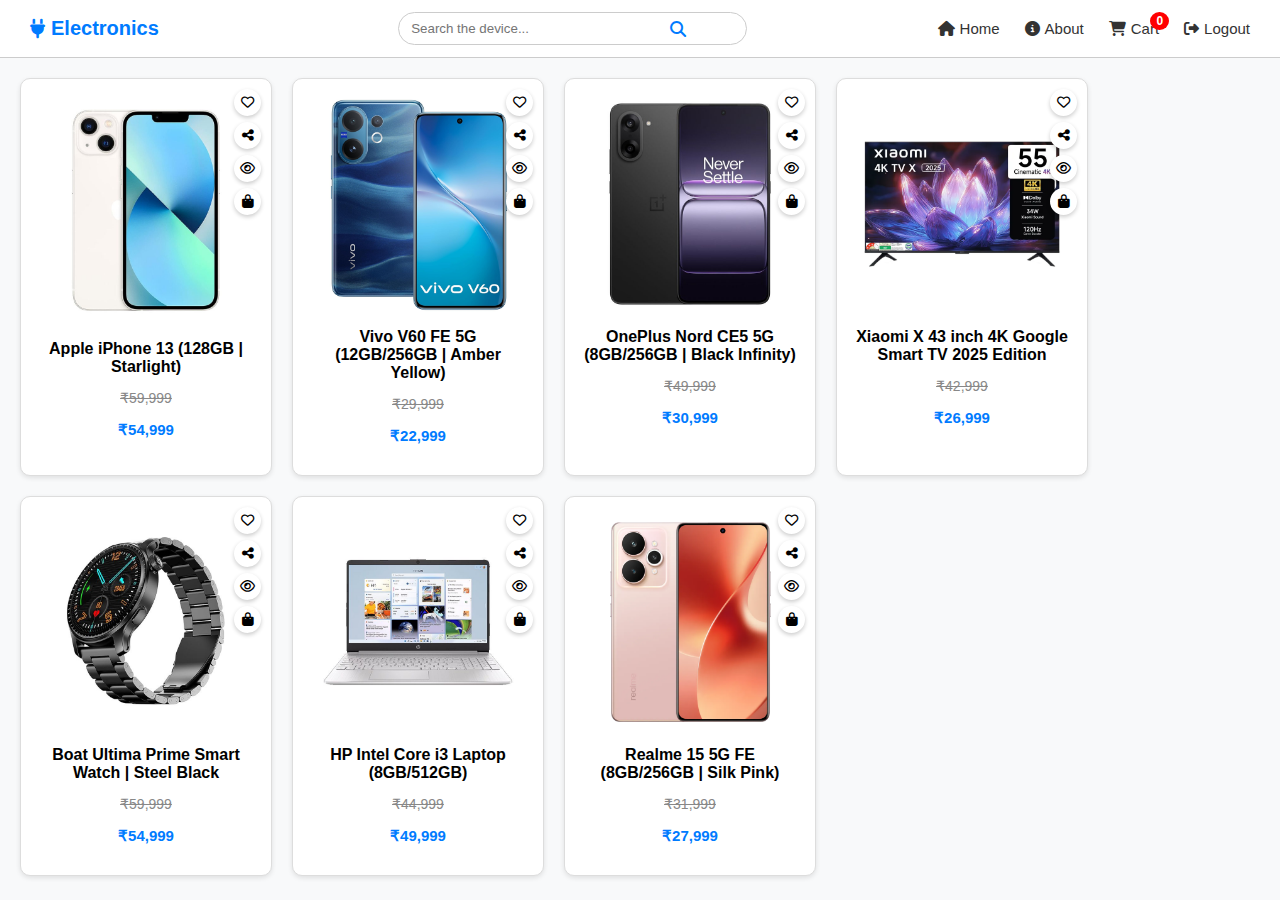
<file: precticetwo.html>
<!DOCTYPE html>
<html lang="en">
<head>
  <meta charset="UTF-8">
  <meta name="viewport" content="width=device-width, initial-scale=1.0">
  <title>Electronics Shop</title>
  <link rel="stylesheet" href="https://cdnjs.cloudflare.com/ajax/libs/font-awesome/6.5.0/css/all.min.css">
  <style>
    body { margin: 0; font-family: Arial, sans-serif; background: #f8f9fa; }
    .navbar { display: flex; align-items: center; justify-content: space-between; padding: 12px 30px; background: #fff; border-bottom: 1px solid #ccc; }
    .logo { font-size: 20px; font-weight: bold; color: #007bff; display: flex; align-items: center; }
    .logo i { margin-right: 6px; }
    .search-box { position: relative; width: 300px; }
    .search-box input { width: 100%; padding: 8px 35px 8px 12px; border-radius: 20px; border: 1px solid #ccc; outline: none; }
    .search-box i { position: absolute; right: 12px; top: 50%; transform: translateY(-50%); color: #007bff; }
    .menu { display: flex; align-items: center; gap: 25px; }
    .menu a { text-decoration: none; color: #333; font-size: 15px; display: flex; align-items: center; }
    .menu a i { margin-right: 5px; }
    .cart { position: relative; cursor: pointer; }
    .cart-count { position: absolute; top: -8px; right: -10px; background: red; color: white; font-size: 12px; font-weight: bold; padding: 2px 6px; border-radius: 50%; }
    .products { display: flex; gap: 20px; padding: 20px; flex-wrap: wrap; }
    .product-card { background: #fff; border: 1px solid #ddd; padding: 15px; text-align: center; width: 220px; border-radius: 10px; box-shadow: 0 2px 5px rgba(0,0,0,0.1); position: relative; }
    .product-card img { max-width: 100%; border-radius: 8px; }
    .hover-icons { position: absolute; top: 10px; right: 10px; display: flex; flex-direction: column; gap: 6px; }
    .hover-icons button { border: none; background: #fff; padding: 6px; border-radius: 50%; cursor: pointer; box-shadow: 0 2px 4px rgba(0,0,0,0.2); }
    .hover-icons button:hover { background: #f1f1f1; }
    .product-card h3 { font-size: 16px; margin: 10px 0 5px; }
    .old-price { text-decoration: line-through; color: #888; font-size: 14px; }
    .new-price { font-size: 15px; font-weight: bold; color: #007bff; }
    .cart-popup { display: none; position: fixed; right: 20px; top: 70px; width: 350px; max-height: 400px; overflow-y: auto; background: #fff; border: 1px solid #ddd; box-shadow: 0 2px 8px rgba(0,0,0,0.2); border-radius: 10px; padding: 15px; z-index: 1000; }
    .cart-item { display: flex; justify-content: space-between; align-items: center; margin-bottom: 12px; border-bottom: 1px solid #eee; padding-bottom: 8px; }
    .cart-item h4 { margin: 0; font-size: 15px; }
    .cart-item p { margin: 0; font-size: 13px; }
    .qty-controls { display: flex; align-items: center; gap: 8px; }
    .qty-controls button { padding: 3px 8px; border: none; background: #007bff; color: white; border-radius: 4px; cursor: pointer; }
    .qty-controls button:hover { background: #0056b3; }
    .buy-btn { margin-top: 10px; width: 100%; padding: 10px; background: green; color: white; border: none; border-radius: 5px; cursor: pointer; font-size: 16px; }
    .buy-btn:hover { background: darkgreen; }
  </style>
</head>
<body>

  <!-- Navbar -->
  <div class="navbar">
    <div class="logo"><i class="fas fa-plug"></i> Electronics</div>
    <div class="search-box"><input type="text" placeholder="Search the device..."><i class="fas fa-search"></i></div>
    <div class="menu">
      <a href="#"><i class="fas fa-home"></i> Home</a>
      <a href="#"><i class="fas fa-info-circle"></i> About</a>
      <a class="cart" onclick="toggleCart()"><i class="fas fa-shopping-cart"></i> Cart <span class="cart-count" id="cart-count">0</span></a>
      <a href="#"><i class="fas fa-sign-out-alt"></i> Logout</a>
    </div>
  </div>

  <!-- Products -->
  <div class="products">
    <!-- iPhone -->
    <div class="product-card">
      <div class="hover-icons">
        <button><i class="fa-regular fa-heart"></i></button><button><i class="fa-solid fa-share-nodes"></i></button><button><i class="fa-regular fa-eye"></i></button>
        <button class="cardbtn" onclick="addToCart('Apple iPhone 13', 54999)"><i class="fa-solid fa-bag-shopping"></i></button>
      </div>
      <img src="./img/starlight_1.jpg" alt="iPhone 13">
      <h3>Apple iPhone 13 (128GB | Starlight)</h3>
      <p class="old-price">₹59,999</p><p class="new-price">₹54,999</p>
    </div>

    <!-- Vivo -->
    <div class="product-card">
      <div class="hover-icons">
        <button><i class="fa-regular fa-heart"></i></button><button><i class="fa-solid fa-share-nodes"></i></button><button><i class="fa-regular fa-eye"></i></button>
        <button class="cardbtn" onclick="addToCart('Vivo V60 FE 5G', 22999)"><i class="fa-solid fa-bag-shopping"></i></button>
      </div>
      <img src="./img/card-2.png" alt="Vivo V60 FE">
      <h3>Vivo V60 FE 5G (12GB/256GB | Amber Yellow)</h3>
      <p class="old-price">₹29,999</p><p class="new-price">₹22,999</p>
    </div>

    <!-- OnePlus -->
    <div class="product-card">
      <div class="hover-icons">
        <button><i class="fa-regular fa-heart"></i></button><button><i class="fa-solid fa-share-nodes"></i></button><button><i class="fa-regular fa-eye"></i></button>
        <button class="cardbtn" onclick="addToCart('OnePlus Nord CE5 5G', 30999)"><i class="fa-solid fa-bag-shopping"></i></button>
      </div>
      <img src="./img/card-4.jpg" alt="OnePlus Nord CE5">
      <h3>OnePlus Nord CE5 5G (8GB/256GB | Black Infinity)</h3>
      <p class="old-price">₹49,999</p><p class="new-price">₹30,999</p>
    </div>

    <!-- Xiaomi TV -->
    <div class="product-card">
      <div class="hover-icons">
        <button><i class="fa-regular fa-heart"></i></button><button><i class="fa-solid fa-share-nodes"></i></button><button><i class="fa-regular fa-eye"></i></button>
        <button class="cardbtn" onclick="addToCart('Xiaomi X 43 inch 4K Google Smart TV', 26999)"><i class="fa-solid fa-bag-shopping"></i></button>
      </div>
      <img src="./img/card-5.png" alt="Xiaomi TV">
      <h3>Xiaomi X 43 inch 4K Google Smart TV 2025 Edition</h3>
      <p class="old-price">₹42,999</p><p class="new-price">₹26,999</p>
    </div>

    <!-- Smart Watch -->
    <div class="product-card">
      <div class="hover-icons">
        <button><i class="fa-regular fa-heart"></i></button><button><i class="fa-solid fa-share-nodes"></i></button><button><i class="fa-regular fa-eye"></i></button>
        <button class="cardbtn" onclick="addToCart('Boat Ultima Prime Smart Watch', 54999)"><i class="fa-solid fa-bag-shopping"></i></button>
      </div>
      <img src="./img/card-9.jpg" alt="Boat Watch">
      <h3>Boat Ultima Prime Smart Watch | Steel Black</h3>
      <p class="old-price">₹59,999</p><p class="new-price">₹54,999</p>
    </div>

    <!-- Laptop -->
    <div class="product-card">
      <div class="hover-icons">
        <button><i class="fa-regular fa-heart"></i></button><button><i class="fa-solid fa-share-nodes"></i></button><button><i class="fa-regular fa-eye"></i></button>
        <button class="cardbtn" onclick="addToCart('HP Intel Core i3 Laptop', 49999)"><i class="fa-solid fa-bag-shopping"></i></button>
      </div>
      <img src="./img/card-13.jpg" alt="HP Laptop">
      <h3>HP Intel Core i3 Laptop (8GB/512GB)</h3>
      <p class="old-price">₹44,999</p><p class="new-price">₹49,999</p>
    </div>

    <!-- Realme -->
    <div class="product-card">
      <div class="hover-icons">
        <button><i class="fa-regular fa-heart"></i></button><button><i class="fa-solid fa-share-nodes"></i></button><button><i class="fa-regular fa-eye"></i></button>
        <button class="cardbtn" onclick="addToCart('Realme 15 5G FE', 27999)"><i class="fa-solid fa-bag-shopping"></i></button>
      </div>
      <img src="./img/card-3.png" alt="Realme 15 FE">
      <h3>Realme 15 5G FE (8GB/256GB | Silk Pink)</h3>
      <p class="old-price">₹31,999</p><p class="new-price">₹27,999</p>
    </div>
  </div>

  <!-- Cart Popup -->
  <div class="cart-popup" id="cart-popup">
    <h3>Your Cart</h3>
    <div id="cart-items"></div>
    <h4>Total: ₹<span id="cart-total">0</span></h4>
    <button class="buy-btn">Buy Now</button>
  </div>

  <script>
    let cart = [];
    function addToCart(name, price) {
      let item = cart.find(p => p.name === name);
      if(item){ 
        item.qty++; 
      } else {
         cart.push({name, price, qty: 1}); 
      }
      updateCart();
    }


    
    function updateCart() {
      const cartCount = cart.reduce((sum, item) => sum + item.qty, 0);
      document.getElementById("cart-count").textContent = cartCount;
      const cartItems = document.getElementById("cart-items");
      cartItems.innerHTML = "";
      let total = 0;
      cart.forEach((item, index) => {
        total += item.price * item.qty;
        cartItems.innerHTML += `
          <div class="cart-item">
            <div><h4>${item.name}</h4><p>₹${item.price} x ${item.qty} = ₹${item.price * item.qty}</p></div>
            <div class="qty-controls">
              <button onclick="changeQty(${index}, -1)">-</button>
              <span>${item.qty}</span>
              <button onclick="changeQty(${index}, 1)">+</button>
            </div>
          </div>`;
      });
      document.getElementById("cart-total").textContent = total;
    }
    function changeQty(index, change) {
      cart[index].qty += change;
      if(cart[index].qty <= 0){ cart.splice(index, 1); }
      updateCart();
    }
    function toggleCart() {
      const popup = document.getElementById("cart-popup");
      popup.style.display = (popup.style.display === "block") ? "none" : "block";
    }
  </script>
</body>
</html>
</file>
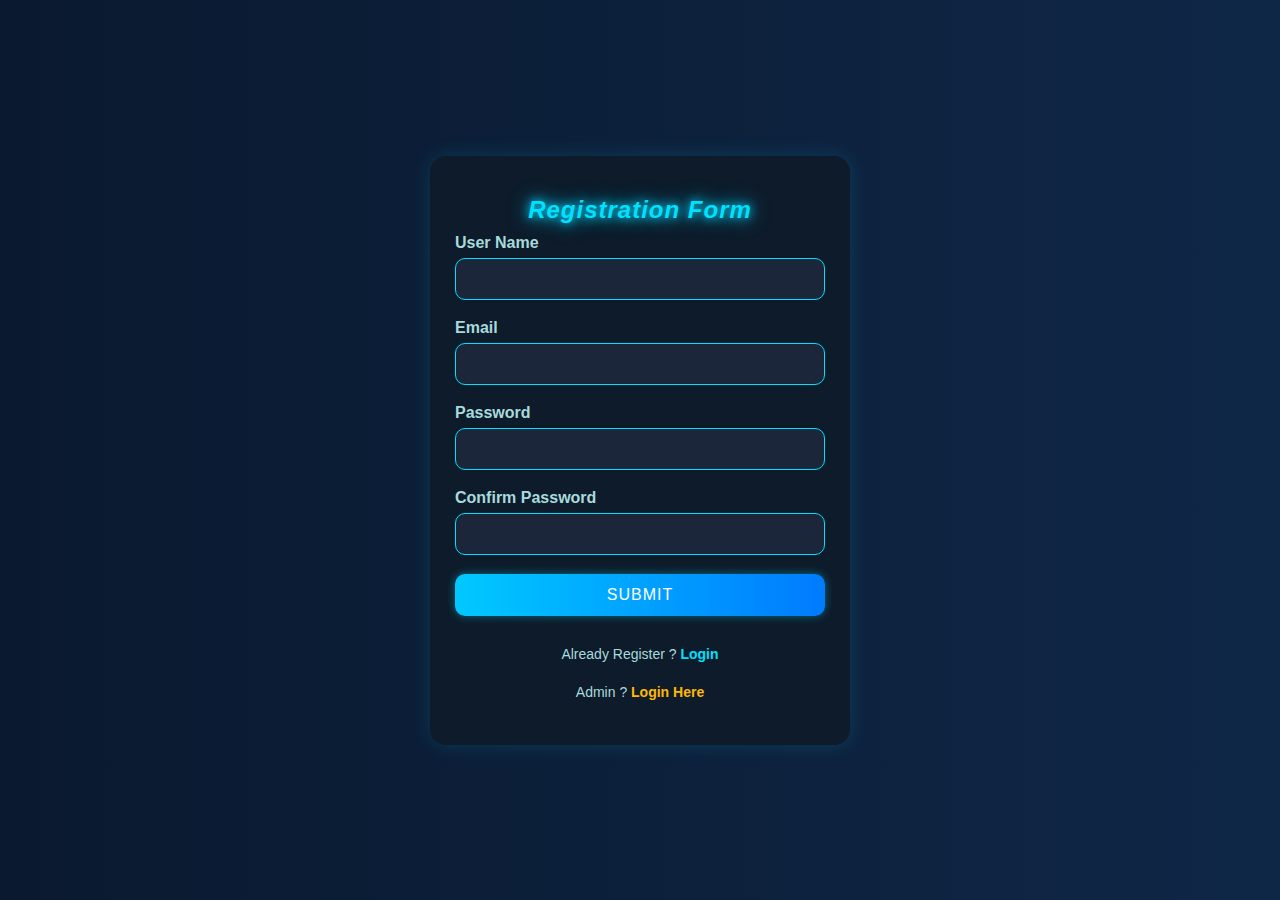
<file: Register.html>
<!DOCTYPE html>
<html lang="en">

<head>
    <meta charset="UTF-8">
    <meta name="viewport" content="width=device-width, initial-scale=1.0">
    <title>Register|Form</title>
    <link rel="stylesheet" href="./css/reg-log-adlog.css">
    <script src="./javascript/reg.js" async></script>
</head>

<body>

    <form action="">
        <div class="form-one">
            <i><h1>Registration Form</h1></i>
            <section class="form">
                <label for="">User Name</label>
                <input type="text" id="uname">
                <span id="nerror" class="redcolor"></span>
            </section>
            <section class="form">
                <label for="">Email</label>
                <input type="email" id="uemail">
                <span id="eerror" class="redcolor"></span>
            </section>
            <section class="form">
                <label for="">Password</label>
                <input type="password" id="upass">
                <span id="perror" class="redcolor"></span>
            </section>
            <section class="form">
                <label for="">Confirm Password</label>
                <input type="password" id="ucmpass">
                <span id="cperror" class="redcolor"></span>
            </section>

            <section class="form">
                <button type="submit" id="finalsubmit">Submit</button><br>
                 <p>Already Register ? <a href="./index.html">Login</a></p>

                 <div class="admin-link">
                    <p>Admin ? <a href="./adminlogin.html">Login Here</a></p>
                </div>
            </section>
        </div>
    </form>
</body>





</html>
</file>
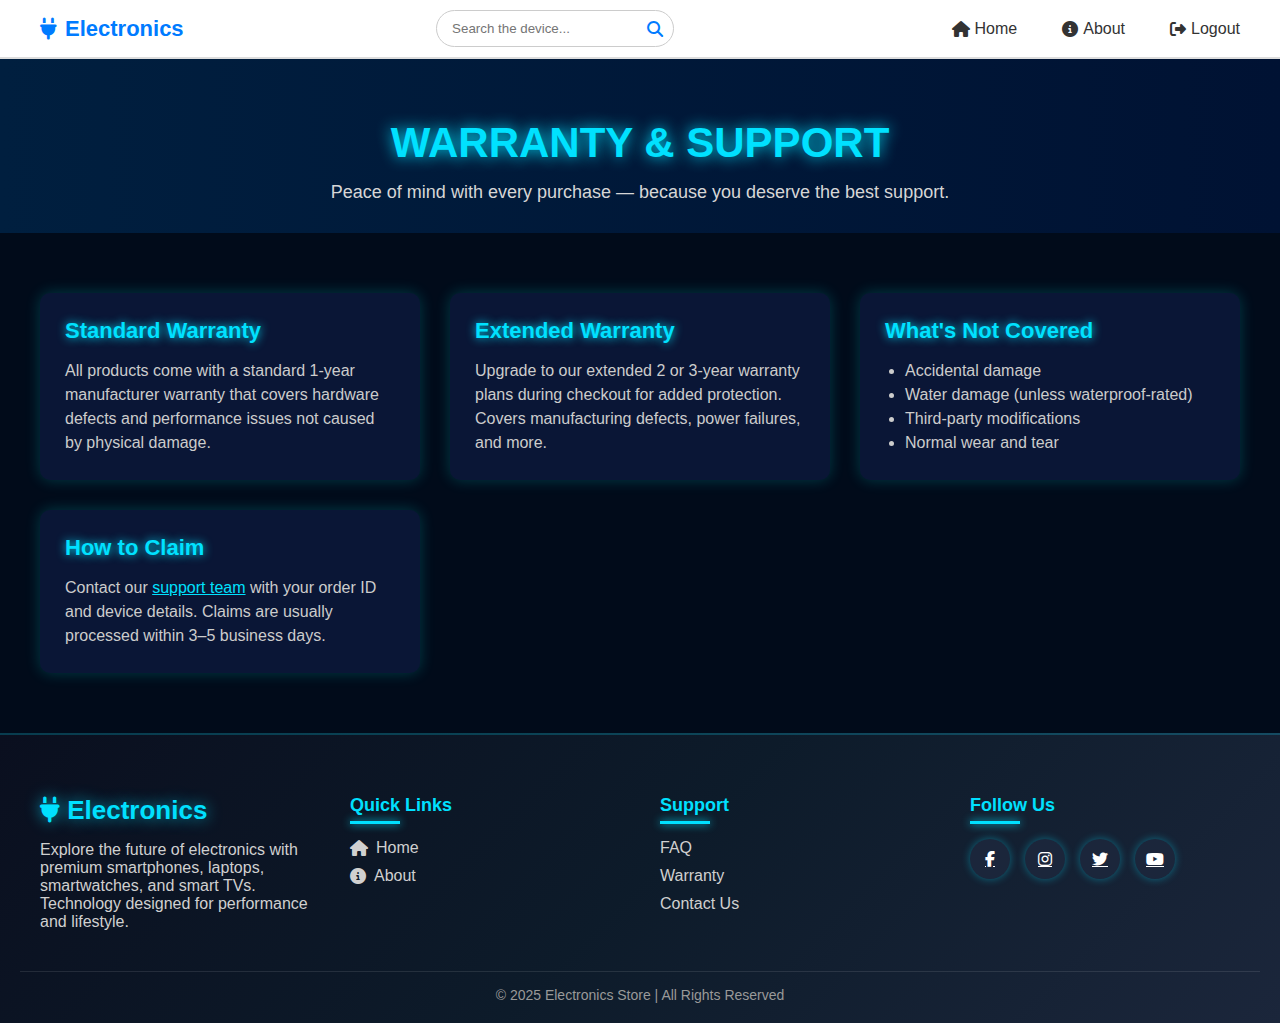
<file: warenty.html>
<!DOCTYPE html>
<html lang="en">
<head>
    <meta charset="UTF-8">
    <meta name="viewport" content="width=device-width, initial-scale=1.0">
    <title>Document</title>
    <link rel="stylesheet" href="./css/warenty.css">
     <link rel="stylesheet" href="https://cdnjs.cloudflare.com/ajax/libs/font-awesome/6.5.0/css/all.min.css">
</head>
<body>
    <nav class="navbar">
    <!-- Logo -->
    <div class="logo">
      <i class="fa-solid fa-plug"></i> Electronics
    </div>

    <!-- Search -->
    <div class="search-box">
      <input type="text" placeholder="Search the device...">
      <i class="fa-solid fa-magnifying-glass"></i>
    </div>

    <!-- Links -->
    <div class="nav-links">
      <a href="./home.html"><i class="fa-solid fa-house"></i> Home</a>
      <!-- <a href="#" class="logout"><i class="fa-solid fa-right-from-bracket"></i> Logout</a> -->
      <a href="./aboutus.html"><i class="fa-solid fa-circle-info"></i> About</a>
      <!-- <a href="#"><i class="fa-solid fa-cart-shopping"></i> Cart
        <span class="cart-badge" id="cart-count">0</span>
      </a> -->
        <a href="#" class="logout"><i class="fa-solid fa-right-from-bracket"></i> Logout</a>
    </div>

    <!-- Hamburger -->
    <div class="hamburger">
      <div></div>
      <div></div>
      <div></div>
    </div>
  </nav>


  <!-- Warranty Banner -->
  <section class="warranty-banner">
    <h1>WARRANTY & SUPPORT</h1>
    <p>Peace of mind with every purchase — because you deserve the best support.</p>
  </section>

  <!-- Warranty Info Cards -->
  <section class="warranty-info">
    <div class="warranty-card">
      <h2>Standard Warranty</h2>
      <p>
        All products come with a standard 1-year manufacturer warranty that
        covers hardware defects and performance issues not caused by physical
        damage.
      </p>
    </div>

    <div class="warranty-card">
      <h2>Extended Warranty</h2>
      <p>
        Upgrade to our extended 2 or 3-year warranty plans during checkout for
        added protection. Covers manufacturing defects, power failures, and
        more.
      </p>
    </div>

    <div class="warranty-card">
      <h2>What's Not Covered</h2>
      <ul>
        <li>Accidental damage</li>
        <li>Water damage (unless waterproof-rated)</li>
        <li>Third-party modifications</li>
        <li>Normal wear and tear</li>
      </ul>
    </div>

    <div class="warranty-card">
      <h2>How to Claim</h2>
      <p>
        Contact our <a href="support.html">support team</a> with your order ID
        and device details. Claims are usually processed within 3–5 business
        days.
      </p>
    </div>
  </section>



  

  <footer class="footer">
    <div class="footer-container">
      
      <!-- Logo & About -->
      <div class="footer-col">
        <h2 class="footer-logo"><i class="fa-solid fa-plug"></i> Electronics</h2>
        <p>
          Explore the future of electronics with premium smartphones, laptops, 
          smartwatches, and smart TVs. Technology designed for performance and lifestyle.
        </p>
      </div>

      <!-- Quick Links -->
      <div class="footer-col">
        <h3>Quick Links</h3>
        <ul>
          <li><a href="./home.html"><i class="fa-solid fa-house"></i> Home</a></li>
          <li><a href="./aboutus.html"><i class="fa-solid fa-circle-info"></i> About</a></li>
          <!-- <li><a href="#" class="logout"><i class="fa-solid fa-right-from-bracket"></i> Logout</a></li> -->
        </ul>
      </div>

      <!-- Support -->
      <div class="footer-col">
        <h3>Support</h3>
        <ul>
          <li><a href="./faq.html">FAQ</a></li>
          <!-- <li><a href="#">Shipping & Returns</a></li> -->
          <li><a href="#">Warranty</a></li>
          <li><a href="./contactus.html">Contact Us</a></li>
        </ul>
      </div>

      <!-- Social Media -->
      <div class="footer-col">
        <h3>Follow Us</h3>
        <div class="social-links">
           <a href="https://www.facebook.com/"><i class="fa-brands fa-facebook-f"></i></a>
          <a href="https://www.instagram.com/accounts/login/?hl=en"><i class="fa-brands fa-instagram"></i></a>
          <a href="https://x.com/i/flow/login?lang=en"><i class="fa-brands fa-twitter"></i></a>
          <a href="https://www.youtube.com/"><i class="fa-brands fa-youtube"></i></a>
        </div>
      </div>
    </div>

    <!-- Bottom -->
    <div class="footer-bottom">
      <p>© 2025 Electronics Store | All Rights Reserved</p>
    </div>
  </footer>








  <script>

     const hamburger = document.querySelector(".hamburger");
    const navLinks = document.querySelector(".nav-links");

    hamburger.addEventListener("click", () => {
      navLinks.classList.toggle("active");
      hamburger.classList.toggle("active");
    });


    let lgbtn = document.querySelectorAll(".logout")

   lgbtn.forEach(ele => {
      ele.addEventListener("click",()=>{
      let logoutCheck = confirm("Do you want to logout ?")
      setTimeout(()=>{
        if(logoutCheck == 1){
        window.location.href = "index.html"
      }
      },1000)
      
    })
});


  </script>
</body>
</html>
</file>
<file: css/reg-log-adlog.css>
* {
  margin: 0;
  padding: 0;
  box-sizing: border-box;
}

body {
  min-height: 100vh;
  display: flex;
  justify-content: center;
  align-items: center;
  background: linear-gradient(to right, #0a192f, #0f2747);
  font-family: 'Segoe UI', Arial, sans-serif;
  color: #e0f7ff;
}

/* outer border width */
form {
  width: 100%;
  display: flex;
  justify-content: center;
  align-items: center;
}


.form-one {
  background: #0d1b2a;
  width: 420px;
  max-width: 95%;
  border-radius: 16px;
  padding: 30px 25px;
  transition: 0.4s;
  box-shadow: 0px 0px 20px rgba(0, 224, 255, 0.15);
}

.form-one:hover {
  box-shadow: 0px 0px 30px rgba(0, 224, 255, 0.4);
  transform: translateY(-1px);
}

.form-one h1 {
  text-align: center;
  padding: 10px 0;
  color: #00e0ff;
  font-size: 24px;
  text-shadow: 0 0 10px #00e0ff, 0 0 20px #00c9ff;
  letter-spacing: 1px;
}

.form {
  display: flex;
  flex-direction: column;
  margin-bottom: 15px;
}

label {
  font-weight: 600;
  margin-bottom: 6px;
  color: #a8dadc;
}

input {
  padding: 12px 15px;
  border-radius: 10px;
  border: 1.5px solid #00e0ff;
  background: #1b263b;
  color: #e0f7ff;
  outline: none;
  transition: 0.3s;
  font-size: 14px;
}

input:focus {
  border-color: #00f5ff;
   box-shadow: 0px 0px 12px rgba(0, 224, 255, 0.6); /* focus the input */
}

button {
  padding: 12px;
  border-radius: 10px;
  border: none;
  background: linear-gradient(to right, #00c9ff, #007bff);
  color: white;
  font-size: 16px;
  cursor: pointer;
  transition: 0.4s;
  text-transform: uppercase;
  letter-spacing: 1px;
  box-shadow: 0px 0px 10px rgba(0, 224, 255, 0.4);
}

button:hover {
  background: linear-gradient(to right, #007bff, #00a3cc);
  box-shadow: 0px 0px 18px rgba(0, 224, 255, 0.7);
  transform: scale(1.05);
}

.redcolor {
  color: #ff4d6d;
  font-size: 13px;
  margin-top: 4px;
}

p {
  text-align: center;
  margin-top: 12px;
  color: #a8dadc;
  font-size: 14px;
}

p a {
  color: #00e0ff;
  text-decoration: none;
  font-weight: bold;
  transition: 0.3s;
}

p a:hover {
  text-decoration: underline;
  text-shadow: 0 0 6px #00e0ff;
}

@media (max-width: 768px) {
  .form-one {
    width: 80%;
    padding: 25px 20px;
  }

  .form-one h1 {
    font-size: 22px;
  }

  input,
  button {
    font-size: 14px;
    padding: 10px;
  }
}

@media (max-width: 480px) {
  .form-one {
    width: 90%;
    padding: 20px 15px;
    border-radius: 12px;
  }

  .form-one h1 {
    font-size: 20px;
  }

  input,
  button {
    font-size: 13px;
    padding: 9px;
  }

  p {
    font-size: 13px;
  }
}


.admin-link {
      text-align: center;
      margin-top: 10px;
      font-size: 14px;
      color: #a8dadc;
    }

    .admin-link a {
      color: #ffb703;
      text-decoration: none;
      font-weight: bold;
      transition: 0.3s ease;
      display: inline-block;
    }

    .admin-link a:hover {
      text-shadow: 0 0 6px #ffb703;
    }

    @media (max-width: 480px) {
      .admin-link {
        font-size: 13px;
      }
    }
</file>
<file: css/aboutuscss.css>
* {
  margin: 0;
  padding: 0;
  box-sizing: border-box;
}

/* Navbar */
.navbar {
  display: flex;
  justify-content: space-between;
  align-items: center;
  padding: 10px 20px;
  background-color: #f8f9fa;
  border-bottom: 2px solid #ddd;
  position: sticky;
  top: 0;
  z-index: 1000;
}

/* Logo */
.logo {
  display: flex;
  align-items: center;
  font-size: 20px;
  font-weight: bold;
  color: #007bff;
}
.logo i { 
  margin-right: 8px;
 }

/* Search */
.search-box {
  display: flex;
  align-items: center;
  background: #fff;
  border: 1px solid #ccc;
  border-radius: 25px;
  padding: 5px 10px;
  transition: 0.3s;
}
.search-box input {
  border: none;
  outline: none;
  padding: 5px;
  /* background: transparent; */
  width: 200px;
}
.search-box i {
  cursor: pointer;
  color: #007bff;
}
.search-box:hover { box-shadow: 0 0 8px rgba(0,123,255,0.4); }

/* Links */
.nav-links {
  display: flex;
  align-items: center;
  gap: 20px;
}
.nav-links a {
  text-decoration: none;
  color: #333;
  font-size: 16px;
  transition: 0.3s;
  display: flex;
  align-items: center;
  position: relative;
}
.nav-links a:hover { 
  color: #007bff; transform: scale(1.05);
}
.nav-links i { margin-right: 5px; }

/* Cart badge */
.cart-badge {
  position: absolute;
  top: -8px;
  right: -10px;
  background: red;
  color: white;
  font-size: 12px;
  font-weight: bold;
  border-radius: 50%;
  padding: 2px 6px;
  min-width: 18px;
  text-align: center;
}

/* Hamburger */
.hamburger {
  display: none;
  flex-direction: column;
  cursor: pointer;
  gap: 5px;
}
.hamburger div {
  width: 25px;
  height: 3px;
  background: #333;
  transition: 0.3s;
}

/* Responsive Navbar */
@media (max-width: 768px) {
  .search-box { display: none; }
  .nav-links {
    display: none;
    flex-direction: column;
    position: absolute;
    top: 60px;
    right: 0;
    left: 0;
    background: #f8f9fa;
    padding: 15px;
    border-bottom: 2px solid #ddd;
  }
  .nav-links.active {  
    display: flex; 
  }
  .hamburger {
     display: flex; 
    }
}

body {
      margin: 0;
      font-family: 'Poppins', sans-serif;
      background: #0a1a2f;
      color: #fff;
    }
/* Hero Section */
    .about-hero {
      text-align: center;
      padding: 80px 20px;
      /* background: linear-gradient(to right, #001f3f, #001433); */
    }

    .glow-text {
      font-size: 50px;
      font-weight: bold;
      color: #00f0ff;
      /* text-shadow: 0 0 15px #00f0ff, 0 0 30px #00c0ff; */
    }

    .about-hero p {
      font-size: 18px;
      color: #ccc;
    }

    /* About Content */
    .about-content {
      display: flex;
      flex-wrap: wrap;
      justify-content: center;
      padding: 50px;
      gap: 30px;
    }

    .about-box {
      background: #112240;
      padding: 30px;
      border-radius: 15px;
      width: 300px;
      text-align: center;
      box-shadow: 0 0 20px rgba(0, 255, 255, 0.3);
      transition: transform 0.3s ease-in-out;
    }

    .about-box:hover {
      transform: translateY(-10px);
    }

    .glow-subtitle {
      font-size: 24px;
      color: #00f0ff;
      margin-bottom: 15px;
      /* text-shadow: 0 0 10px #00f0ff; */
    }

    .about-box ul {
      list-style: none;
      padding: 0;
    }

    .about-box ul li {
      margin: 10px 0;
      font-size: 16px;
    }

    /* Team Section */
    .team-section {
      text-align: center;
      padding: 60px 20px;
    }

    .team-container {
      display: flex;
      justify-content: center;
      flex-wrap: wrap;
      gap: 30px;
      margin-top: 30px;
    }

    .team-card {
      background: #112240;
      border-radius: 15px;
      padding: 20px;
      width: 220px;
      box-shadow: 0 0 20px rgba(0, 255, 255, 0.2);
      transition: transform 0.3s ease-in-out;
    }

    .team-card:hover {
      transform: scale(1.05);
    }

    .team-card img {
      border-radius: 50%;
      width: 100px;
      height: 100px;
    }

    .team-card h3 {
      margin: 15px 0 5px;
      color: #00f0ff;
    }

    .team-card p {
      color: #ccc;
    }



     .footer {
      background: linear-gradient(135deg, #0a0f1f, #0d1b2a, #1b263b);
      color: #d0d0d0;
      padding: 60px 20px 20px;
      border-top: 2px solid rgba(0,224,255,0.2);
      /* box-shadow: inset 0 0 25px rgba(0,224,255,0.1); */
    }

    .footer-container {
      display: flex;
      flex-wrap: wrap;
      justify-content: space-between;
      gap: 40px;
      max-width: 1200px;
      margin: auto;
    }

    .footer-col {
      flex: 1 1 250px;   /*flex-grow   flex-shrink   flex-basis */
       /* The item is allowed to grow and take up extra space if available.
       The item is allowed to shrink if there isn’t enough space.
       The initial/default size of the item is 250px (before growing or shrinking kicks in). */
      min-width: 220px;
    }

    .footer-logo {
      font-size: 26px;
      color: #00e0ff;
      margin-bottom: 15px;
      text-shadow: 0 0 15px rgba(0,224,255,0.7);
    }

    .footer-col h3 {
      font-size: 18px;
      margin-bottom: 15px;
      color: #00e0ff;
      position: relative;
    }

    /* .footer-col h3::after {
      content: "";
      display: block;
      width: 50px;
      height: 3px;
      background: #00e0ff;
      margin-top: 5px;
      box-shadow: 0 0 8px #00e0ff;
    } */

    .footer-col h3::after {
  content: "";
  display: block;
  width: 50px;
  height: 3px;
  background: #00e0ff;
  margin-top: 5px;          /* default (desktop = left align) */
  box-shadow: 0 0 8px #00e0ff;
}

/* Responsive fix for heading underline */
@media (max-width: 768px) {
  .footer-col h3::after {
    margin: 5px auto 0;     /* centers underline below heading */
  }
}

    /* Reset unwanted space from ul/li */
    .footer-col ul {
      list-style: none;
      margin: 0;
      padding: 0;
    }

    .footer-col ul li {
      margin: 10px 0;
      padding: 0;
    }

    .footer-col ul li a {
      text-decoration: none;
      color: #d0d0d0;
      transition: 0.3s;
      display: flex;          /* make icon + text align nicely */
      align-items: center;
      gap: 8px;               /* space between icon & text */
    }

    .footer-col ul li a:hover {
      color: #00e0ff;
      text-shadow: 0 0 8px #00e0ff;
      transform: translateX(5px);
    }

    /* Social Links */
    .social-links {
      display: flex;
      gap: 15px;
    }

    .social-links a {
      display: flex;
      justify-content: center;
      align-items: center;
      background: #1b263b;
      color: #fff;
      width: 40px;
      height: 40px;
      border-radius: 50%;
      transition: 0.3s;
      box-shadow: 0 0 8px rgba(0,224,255,0.4);
    }

    .social-links a:hover {
      background: #00e0ff;
      color: #0a0f1f;
      transform: scale(1.2) rotate(8deg);
      box-shadow: 0 0 15px #00e0ff;
    }

    /* Footer Bottom */
    .footer-bottom {
      margin-top: 40px;
      text-align: center;
      font-size: 14px;
      color: #999;
      border-top: 1px solid rgba(255,255,255,0.1);
      padding-top: 15px;
    }

    /* Responsive */
    @media (max-width: 768px) {
      .footer-container {
        flex-direction: column;
        align-items: center;     /* centers children */
        gap: 20px;               /* reduce gap on mobile */
      }

      .footer-col {
        flex: 1 1 100%;          /* each takes full width */
        max-width: 500px;        /* prevents stretching too wide */
        text-align: center;
      }

      .footer-col ul {
        padding: 0;
        margin: 0 auto;          /* center the list */
      }

      .footer-col ul li {
        margin: 8px 0;           /* tighter spacing */
      }

      .footer-col ul li a {
        justify-content: center;
      }

      .social-links {
        justify-content: center;
      }
    }
</file>
<file: css/addtocart.css>
* {
  margin: 0;
  padding: 0;
  box-sizing: border-box;
}

    body {
       margin: 0;
      font-family: 'Poppins', sans-serif;
      background: #0a1a2f;
      color: #fff;
    }

    /* Navbar */
.navbar {
  display: flex;
  justify-content: space-between;
  align-items: center;
  padding: 10px 20px;
  background-color: #f8f9fa;
  border-bottom: 2px solid #ddd;
  position: sticky;
  top: 0;
  z-index: 1000;
}

/* Logo */
.logo {
  display: flex;
  align-items: center;
  font-size: 20px;
  font-weight: bold;
  color: #007bff;
}
.logo i { 
  margin-right: 8px;
 }

/* Search */
.search-box {
  display: flex;
  align-items: center;
  background: #fff;
  border: 1px solid #ccc;
  border-radius: 25px;
  padding: 5px 10px;
  transition: 0.3s;
}
.search-box input {
  border: none;
  outline: none;
  padding: 5px;
  /* background: transparent; */
  width: 200px;
}
.search-box i {
  cursor: pointer;
  color: #007bff;
}
.search-box:hover { box-shadow: 0 0 8px rgba(0,123,255,0.4); }

/* Links */
.nav-links {
  display: flex;
  align-items: center;
  gap: 20px;
}
.nav-links a {
  text-decoration: none;
  color: #333;
  font-size: 16px;
  transition: 0.3s;
  display: flex;
  align-items: center;
  position: relative;
}
.nav-links a:hover { 
  color: #007bff; transform: scale(1.05);
}
.nav-links i { margin-right: 5px; }

/* Cart badge */
.cart-badge {
  position: absolute;
  top: -8px;
  right: -10px;
  background: red;
  color: white;
  font-size: 12px;
  font-weight: bold;
  border-radius: 50%;
  padding: 2px 6px;
  min-width: 18px;
  text-align: center;
}

/* Hamburger */
.hamburger {
  display: none;
  flex-direction: column;
  cursor: pointer;
  gap: 5px;
}
.hamburger div {
  width: 25px;
  height: 3px;
  background: #333;
  transition: 0.3s;
}

/* Responsive Navbar */
@media (max-width: 768px) {
  .search-box { display: none; }
  .nav-links {
    display: none;
    flex-direction: column;
    position: absolute;
    top: 60px;
    right: 0;
    left: 0;
    background: #f8f9fa;
    padding: 15px;
    border-bottom: 2px solid #ddd;
  }
  .nav-links.active {  
    display: flex; 
  }
  .hamburger {
     display: flex; 
    }
}


    header {
      padding: 20px;
      text-align: center;
      font-size: 28px;
      font-weight: bold;
      /* background-color: #0d1238; */
      color: #00ffff;
      /* text-shadow: 0 0 10px #00ffff; */
    }

    .cart-container {
      max-width: 1000px;
      margin: 30px auto;
      background-color: #11193e;
      border-radius: 10px;
      padding: 20px;
      box-shadow: 0 0 20px rgba(0, 255, 255, 0.2);
    }

    .cart-item {
      display: flex;
      align-items: center;
      justify-content: space-between;
      border-bottom: 1px solid #2e3c6d;
      padding: 20px 0;
      flex-wrap: wrap;
    }

    .cart-item:last-child {
      border-bottom: none;
    }

    .cart-item img {
      width: 120px;
      height: auto;
      border-radius: 10px;
      margin-right: 20px;
    }

    .item-details {
      flex-grow: 1;
    }

    .item-name {
      font-size: 18px;
      font-weight: 600;
    }

    .item-price {
      margin-top: 5px;
      font-size: 16px;
      color: #0f0;
    }

    .item-actions {
      display: flex;
      gap: 10px;
      margin-top: 10px;
    }

   

    .empty-cart {
      text-align: center;
      font-size: 22px;
      padding: 50px 0;
      color: #aaa;
    }
    .totalcost {
    max-width: 1000px;
    margin: 20px auto;
    padding: 15px 20px;
    background-color: #11193e;
    border-radius: 10px;
    box-shadow: 0 0 20px rgba(0, 255, 255, 0.2);
    font-size: 20px;
    font-weight: bold;
    color: #0f0;
    text-align: right;
    display: flex;
    justify-content: flex-end;
    /* gap: 10px; */
}

 /* Buy Now button */
    .buy-now-container {
      max-width: 1000px;
      margin: 20px auto;
      text-align: right;
    }

     button {
      background: linear-gradient(135deg, #00ffcc, #0099ff);
      color: #fff;
      font-size: 18px;
      font-weight: bold;
      padding: 0px 10px;
      border: none;
      border-radius: 8px;
      cursor: pointer;
      transition: 0.3s;
      box-shadow: 0 0 15px rgba(0, 255, 255, 0.3);
    }

    .buy-now-btn {
      background: linear-gradient(135deg, #00ffcc, #0099ff);
      color: #fff;
      font-size: 18px;
      font-weight: bold;
      padding: 12px 25px;
      border: none;
      border-radius: 8px;
      cursor: pointer;
      transition: 0.3s;
      box-shadow: 0 0 15px rgba(0, 255, 255, 0.3);
    }

    /* .buy-now-btn:hover {
      background: linear-gradient(135deg, #0099ff, #00ffcc);
      transform: scale(1.05);
      box-shadow: 0 0 20px rgba(0, 255, 255, 0.5);
    } */


 .footer {
      background: linear-gradient(135deg, #0a0f1f, #0d1b2a, #1b263b);
      color: #d0d0d0;
      padding: 60px 20px 20px;
      border-top: 2px solid rgba(0,224,255,0.2);
       /* box-shadow: inset 0 0 25px rgba(0,224,255,0.1); */
    }

    .footer-container {
      display: flex;
      flex-wrap: wrap;
      justify-content: space-between;
      gap: 40px;
      max-width: 1200px;
      margin: auto;
    }

    .footer-col {
      flex: 1 1 250px;   /*flex-grow   flex-shrink   flex-basis */
       /* The item is allowed to grow and take up extra space if available.
       The item is allowed to shrink if there isn’t enough space.
       The initial/default size of the item is 250px (before growing or shrinking kicks in). */
      min-width: 220px;
    }

    .footer-logo {
      font-size: 26px;
      color: #00e0ff;
      margin-bottom: 15px;
      text-shadow: 0 0 15px rgba(0,224,255,0.7);
    }

    .footer-col h3 {
      font-size: 18px;
      margin-bottom: 15px;
      color: #00e0ff;
      position: relative;
    }

    /* .footer-col h3::after {
      content: "";
      display: block;
      width: 50px;
      height: 3px;
      background: #00e0ff;
      margin-top: 5px;
      box-shadow: 0 0 8px #00e0ff;
    } */

    .footer-col h3::after {
  content: "";
  display: block;
  width: 50px;
  height: 3px;
  background: #00e0ff;
  margin-top: 5px;          /* default (desktop = left align) */
  box-shadow: 0 0 8px #00e0ff;
}

/* Responsive fix for heading underline */
@media (max-width: 768px) {
  .footer-col h3::after {
    margin: 5px auto 0;     /* centers underline below heading */
  }
}

    /* Reset unwanted space from ul/li */
    .footer-col ul {
      list-style: none;
      margin: 0;
      padding: 0;
    }

    .footer-col ul li {
      margin: 10px 0;
      padding: 0;
    }

    .footer-col ul li a {
      text-decoration: none;
      color: #d0d0d0;
      transition: 0.3s;
      display: flex;          /* make icon + text align nicely */
      align-items: center;
      gap: 8px;               /* space between icon & text */
    }

    .footer-col ul li a:hover {
      color: #00e0ff;
      text-shadow: 0 0 8px #00e0ff;
      transform: translateX(5px);
    }

    /* Social Links */
    .social-links {
      display: flex;
      gap: 15px;
    }

    .social-links a {
      display: flex;
      justify-content: center;
      align-items: center;
      background: #1b263b;
      color: #fff;
      width: 40px;
      height: 40px;
      border-radius: 50%;
      transition: 0.3s;
      box-shadow: 0 0 8px rgba(0,224,255,0.4);
    }

    .social-links a:hover {
      background: #00e0ff;
      color: #0a0f1f;
      transform: scale(1.2) rotate(8deg);
      box-shadow: 0 0 15px #00e0ff;
    }

    /* Footer Bottom */
    .footer-bottom {
      margin-top: 40px;
      text-align: center;
      font-size: 14px;
      color: #999;
      border-top: 1px solid rgba(255,255,255,0.1);
      padding-top: 15px;
    }

    /* Responsive */
    @media (max-width: 768px) {
      .footer-container {
        flex-direction: column;
        align-items: center;     /* centers children */
        gap: 20px;               /* reduce gap on mobile */
      }

      .footer-col {
        flex: 1 1 100%;          /* each takes full width */
        max-width: 500px;        /* prevents stretching too wide */
        text-align: center;
      }

      .footer-col ul {
        padding: 0;
        margin: 0 auto;          /* center the list */
      }

      .footer-col ul li {
        margin: 8px 0;           /* tighter spacing */
      }

      .footer-col ul li a {
        justify-content: center;
      }

      .social-links {
        justify-content: center;
      }
    }
</file>
<file: css/contactus.css>
/* * {
      margin: 0;
      padding: 0;
      box-sizing: border-box;
      font-family: 'Segoe UI', sans-serif;
    }

    body {
      background-color: #0a0d1a;
      color: #ffffff;
      
    } */
* {
  margin: 0;
  padding: 0;
  box-sizing: border-box;
}

body{
     margin: 0;
      font-family: 'Poppins', sans-serif;
      background: #0a1a2f;
      color: #fff;
      line-height: 1.6;
}
   .navbar {
  display: flex;
  justify-content: space-between;
  align-items: center;
  padding: 10px 20px;
  background-color: #f8f9fa;
  border-bottom: 2px solid #ddd;
  position: sticky;
  top: 0;
  z-index: 1000;
}

/* Logo */
.logo {
  display: flex;
  align-items: center;
  font-size: 20px;
  font-weight: bold;
  color: #007bff;
}
.logo i { 
  margin-right: 8px;
 }

/* Search */
.search-box {
  display: flex;
  align-items: center;
  background: #fff;
  border: 1px solid #ccc;
  border-radius: 25px;
  padding: 5px 10px;
  transition: 0.3s;
}
.search-box input {
  border: none;
  outline: none;
  padding: 5px;
  /* background: transparent; */
  width: 200px;
}
.search-box i {
  cursor: pointer;
  color: #007bff;
}
.search-box:hover { box-shadow: 0 0 8px rgba(0,123,255,0.4); }

/* Links */
.nav-links {
  display: flex;
  align-items: center;
  gap: 20px;
}
.nav-links a {
  text-decoration: none;
  color: #333;
  font-size: 16px;
  transition: 0.3s;
  display: flex;
  align-items: center;
  position: relative;
}
.nav-links a:hover { 
  color: #007bff; transform: scale(1.05);
}
.nav-links i { margin-right: 5px; }

/* Cart badge */
.cart-badge {
  position: absolute;
  top: -8px;
  right: -10px;
  background: red;
  color: white;
  font-size: 12px;
  font-weight: bold;
  border-radius: 50%;
  padding: 2px 6px;
  min-width: 18px;
  text-align: center;
}

/* Hamburger */
.hamburger {
  display: none;
  flex-direction: column;
  cursor: pointer;
  gap: 5px;
}
.hamburger div {
  width: 25px;
  height: 3px;
  background: #333;
  transition: 0.3s;
}

/* Responsive Navbar */
@media (max-width: 768px) {
  .search-box { display: none; }
  .nav-links {
    display: none;
    flex-direction: column;
    position: absolute;
    top: 60px;
    right: 0;
    left: 0;
    background: #f8f9fa;
    padding: 15px;
    border-bottom: 2px solid #ddd;
  }
  .nav-links.active {  
    display: flex; 
  }
  .hamburger {
     display: flex; 
    }
}


    .contact-section {
      padding: 60px 20px;
      max-width: 1100px;
      margin: auto;
      text-align: center;
    }

    .contact-section h1 {
      font-size: 40px;
      color: #00eaff;
      margin-bottom: 10px;
      /* text-shadow: 0 0 10px #00eaff; */
    }

    .contact-section p {
      font-size: 18px;
      color: #ccc;
      margin-bottom: 40px;
    }

    .contact-container {
      display: flex;
      justify-content: space-between;
      flex-wrap: wrap;
      gap: 40px;
    }

    .contact-form {
      flex: 1;
      min-width: 300px;
      display: flex;
      flex-direction: column;
      gap: 20px;
    }

    .contact-form input,
    .contact-form textarea {
      padding: 15px;
      background: #121a2a;
      border: none;
      border-radius: 5px;
      color: #fff;
      font-size: 16px;
    }

    .contact-form button {
      padding: 15px;
      background: #00eaff;
      color: #000;
      font-size: 16px;
      font-weight: bold;
      border: none;
      border-radius: 5px;
      cursor: pointer;
      transition:  0.3s ease;
    }

    /* .contact-form button:hover {
      background: #00c4d6;
    } */

    .contact-info {
      flex: 1;
      min-width: 250px;
      background: #121a2a;
      padding: 30px;
      border-radius: 8px;
      color: #fff;
      text-align: left;
    }

    .contact-info h2 {
      margin-bottom: 20px;
      color: #00eaff;
      /* text-shadow: 0 0 8px #00eaff; */
    }

    .contact-info p {
      margin: 10px 0;
      font-size: 16px;
    }

    .contact-info i {
      margin-right: 10px;
      color: #00eaff;
    }


    
 .footer {
      background: linear-gradient(135deg, #0a0f1f, #0d1b2a, #1b263b);
      color: #d0d0d0;
      padding: 60px 20px 20px;
      border-top: 2px solid rgba(0,224,255,0.2);
       /* box-shadow: inset 0 0 25px rgba(0,224,255,0.1); */
    }

    .footer-container {
      display: flex;
      flex-wrap: wrap;
      justify-content: space-between;
      gap: 40px;
      max-width: 1200px;
      margin: auto;
    }

    .footer-col {
      flex: 1 1 250px;   /*flex-grow   flex-shrink   flex-basis */
       /* The item is allowed to grow and take up extra space if available.
       The item is allowed to shrink if there isn’t enough space.
       The initial/default size of the item is 250px (before growing or shrinking kicks in). */
      min-width: 220px;
    }

    .footer-logo {
      font-size: 26px;
      color: #00e0ff;
      margin-bottom: 15px;
      text-shadow: 0 0 15px rgba(0,224,255,0.7);
    }

    .footer-col h3 {
      font-size: 18px;
      margin-bottom: 15px;
      color: #00e0ff;
      position: relative;
    }

    /* .footer-col h3::after {
      content: "";
      display: block;
      width: 50px;
      height: 3px;
      background: #00e0ff;
      margin-top: 5px;
      box-shadow: 0 0 8px #00e0ff;
    } */

    .footer-col h3::after {
  content: "";
  display: block;
  width: 50px;
  height: 3px;
  background: #00e0ff;
  margin-top: 5px;          /* default (desktop = left align) */
  box-shadow: 0 0 8px #00e0ff;
}

/* Responsive fix for heading underline */
@media (max-width: 768px) {
  .footer-col h3::after {
    margin: 5px auto 0;     /* centers underline below heading */
  }
}

    /* Reset unwanted space from ul/li */
    .footer-col ul {
      list-style: none;
      margin: 0;
      padding: 0;
    }

    .footer-col ul li {
      margin: 10px 0;
      padding: 0;
    }

    .footer-col ul li a {
      text-decoration: none;
      color: #d0d0d0;
      transition: 0.3s;
      display: flex;          /* make icon + text align nicely */
      align-items: center;
      gap: 8px;               /* space between icon & text */
    }

    .footer-col ul li a:hover {
      color: #00e0ff;
      text-shadow: 0 0 8px #00e0ff;
      transform: translateX(5px);
    }

    /* Social Links */
    .social-links {
      display: flex;
      gap: 15px;
    }

    .social-links a {
      display: flex;
      justify-content: center;
      align-items: center;
      background: #1b263b;
      color: #fff;
      width: 40px;
      height: 40px;
      border-radius: 50%;
      transition: 0.3s;
      box-shadow: 0 0 8px rgba(0,224,255,0.4);
    }

    .social-links a:hover {
      background: #00e0ff;
      color: #0a0f1f;
      transform: scale(1.2) rotate(8deg);
      box-shadow: 0 0 15px #00e0ff;
    }

    /* Footer Bottom */
    .footer-bottom {
      margin-top: 40px;
      text-align: center;
      font-size: 14px;
      color: #999;
      border-top: 1px solid rgba(255,255,255,0.1);
      padding-top: 15px;
    }

    /* Responsive */
    @media (max-width: 768px) {
      .footer-container {
        flex-direction: column;
        align-items: center;     /* centers children */
        gap: 20px;               /* reduce gap on mobile */
      }

      .footer-col {
        flex: 1 1 100%;          /* each takes full width */
        max-width: 500px;        /* prevents stretching too wide */
        text-align: center;
      }

      .footer-col ul {
        padding: 0;
        margin: 0 auto;          /* center the list */
      }

      .footer-col ul li {
        margin: 8px 0;           /* tighter spacing */
      }

      .footer-col ul li a {
        justify-content: center;
      }

      .social-links {
        justify-content: center;
      }
    }


    .categories {
      padding: 40px 8%;
      background: #040d1a;
      color: #fff;
      text-align: center;
    }

    .categories h2 {
      font-size: 2.5rem;
      color: #00f0ff;
      margin-bottom: 40px;
      text-shadow: 0 0 20px #00f0ff, 0 0 40px #00f0ff;
    }

    /* Grid Layout */
    .category-grid {
      display: grid;
      grid-template-columns: repeat(auto-fit, minmax(250px, 1fr));
      gap: 25px;
    }

    /* Category Tile */
    .category {
      position: relative;
      overflow: hidden;
      border-radius: 15px;
      cursor: pointer;
    }

    .category img {
      width: 100%;
      height: 300px;
      object-fit: cover;
      transition: transform 0.5s ease;
      display: block;
    }

    /* Overlay */
    .category .overlay {
      position: absolute;
      top: 0; left: 0;
      width: 100%; height: 100%;
      background: rgba(0, 0, 0, 0.5);
      display: flex;
      justify-content: center;
      align-items: center;
      color: #00f0ff;
      font-size: 1.6rem;
      font-weight: bold;
      opacity: 0;
      transition: opacity 0.4s ease;
      text-shadow: 0 0 15px #00f0ff;
    }

    /* Hover Effects */
    .category:hover img {
      transform: scale(1.1);
    }

    .category:hover .overlay {
      opacity: 1;
    }
</file>
<file: css/dashboard.css>
* {
      margin: 0;
      padding: 0;
      box-sizing: border-box;
    }
    body {
      display: grid;
      grid-template-columns: 200px 1fr;
      grid-template-rows: 50px auto 50px;
      grid-template-areas:
        "h h"
        "s m"
        "f f";
      height: 100vh;
      font-family: Arial, sans-serif;
    }
    header {
      background: darkcyan;
      color: white;
      grid-area: h;
      display: flex;
      align-items: center;
      padding: 0 15px;
      font-size: 18px;
      justify-content: space-between;
    }
    /* Hamburger button */
    .hamburger {
      display: none;
      flex-direction: column;
      cursor: pointer;
      gap: 5px;
    }
    .hamburger div {
      width: 25px;
      height: 3px;
      background: white;
      border-radius: 2px;
    }

    aside {
      grid-area: s;
      background-color: #222;
      color: white;
      padding: 10px;
      transition: transform 0.3s ease;
    }
    aside ul {
      list-style: none;
    }
    aside ul li {
      margin: 8px 0;
    }
    aside ul li a {
      color: white;
      text-decoration: none;
      padding: 8px 10px;
      display: block;
      background: #444;
      border-radius: 5px;
      transition: 0.3s;
    }
    aside ul li a:hover {
      background: #666;
    }
    main {
      grid-area: m;
      background: #f4f4f4;
      padding: 20px;
      overflow: auto;
    }
    footer {
      background: darkcyan;
      color: white;
      grid-area: f;
      display: flex;
      justify-content: center;
      align-items: center;
    }

    /* Responsive */
    @media screen and (max-width: 500px) {
      body {
        grid-template-columns: 1fr;
        grid-template-rows: 50px auto 50px;
        grid-template-areas:
          "h"
          "m"
          "f";
      }
      aside {
        position: fixed;
        top: 50px;
        left: 0;
        width: 200px;
        height: calc(100% - 50px);
        transform: translateX(-100%);
        z-index: 1000;
      }
      aside.active {
        transform: translateX(0);
      }
      .hamburger {
        display: flex;
      }
    }
    main {
      grid-area: m;
      background: #f4f4f4;
      padding: 20px;
      overflow: auto;
    }
    footer {
      background: darkcyan;
      grid-area: f;
      display: flex;
      justify-content: center;
      align-items: center;
    }
    h2 {
      margin-bottom: 15px;
    }
    table {
      width: 100%;
      border-collapse: collapse;
      background: white;
      border-radius: 8px;
      overflow: hidden;
      box-shadow: 0px 0px 10px rgba(0,0,0,0.1);
    }
    table thead {
      background: darkcyan;
      color: white;
    }
    table th, table td {
      padding: 12px;
      border: 1px solid #ddd;
      text-align: left;
    }
    table tr td:hover {
      background: #f1f1f1;
    }
    @media screen and (max-width:500px) {
      body {
        grid-template-columns: 1fr;
        grid-template-rows: 50px auto auto 50px;
        grid-template-areas:
          "h"
          "s"
          "m"
          "f";
      }
    }



     .cards {
      display: flex;
      gap: 20px;
      margin-top: 20px;
    }
    .card {
      /* flex: 1; */
      background: white;
      padding: 20px;
      text-align: center;
      border-radius: 10px;
      box-shadow: 0 2px 5px rgba(0,0,0,0.2);
    }
    .card h2 {
      color: teal;
      /* margin: 0; */
      font-size: 30px;
    }

    /* .form section{
      display: flex;
      flex-direction: column;
    } */

    /* General Form Styling */
.products {
  margin: 20px;
  font-family: Arial, sans-serif;
}

.form {
  background: #f5f5f5;
  padding: 15px;
  border-radius: 8px;
  box-shadow: 0 2px 6px rgba(0,0,0,0.1);
  /* display: grid; */
  /* grid-template-columns: 1fr 1fr; */
  /* gap: 12px 20px; */
  /* align-items: center; */
}

.form section {
  display: flex;
  flex-direction: column;
}

.form label {
  font-weight: bold;
  /* margin-bottom: 6px; */
  font-size: 14px;
}

.form input {
  padding: 8px;
  border: 1px solid #ccc;
  border-radius: 6px;
  font-size: 14px;
  width: 100%;
  /* box-sizing: border-box; */
}

 button {
  padding: 8px 16px;
  border: none;
  border-radius: 6px;
  background-color: teal;
  color: white;
  font-weight: bold;
  cursor: pointer;
  transition: 0.3s;
}

.form button:hover {
  background-color: #006666;
}

/* Place Reset and Submit side by side */
.form section{
  display: flex;
  gap: 10px;
  margin-top: 10px;
}

/* Responsive for small devices */
@media (max-width: 600px) {
  .form {
    grid-template-columns: 1fr; /* Stack inputs in single column */
  }

  .form button {
    width: 100%;
  }

  .form section:last-child {
    flex-direction: column;
  }
}
.wholeform{
  width: 300px;
}

.redcolor {
  color: #ff4d6d;
  font-size: 13px;
  /* margin-top: 4px; */
}
</file>
<file: css/faq.css>
* {
  margin: 0;
  padding: 0;
  box-sizing: border-box;
}

body{
     margin: 0;
      font-family: 'Poppins', sans-serif;
      background: #0a1a2f;
      color: #fff;
}

/* Navbar */
.navbar {
  display: flex;
  justify-content: space-between;
  align-items: center;
  padding: 10px 20px;
  background-color: #f8f9fa;
  border-bottom: 2px solid #ddd;
  position: sticky;
  top: 0;
  z-index: 1000;
}

/* Logo */
.logo {
  display: flex;
  align-items: center;
  font-size: 20px;
  font-weight: bold;
  color: #007bff;
}
.logo i { 
  margin-right: 8px;
 }

/* Search */
.search-box {
  display: flex;
  align-items: center;
  background: #fff;
  border: 1px solid #ccc;
  border-radius: 25px;
  padding: 5px 10px;
  transition: 0.3s;
}
.search-box input {
  border: none;
  outline: none;
  padding: 5px;
  /* background: transparent; */
  width: 200px;
}
.search-box i {
  cursor: pointer;
  color: #007bff;
}
.search-box:hover { box-shadow: 0 0 8px rgba(0,123,255,0.4); }

/* Links */
.nav-links {
  display: flex;
  align-items: center;
  gap: 20px;
}
.nav-links a {
  text-decoration: none;
  color: #333;
  font-size: 16px;
  transition: 0.3s;
  display: flex;
  align-items: center;
  position: relative;
}
.nav-links a:hover { 
  color: #007bff; transform: scale(1.05);
}
.nav-links i { margin-right: 5px; }

/* Cart badge */
.cart-badge {
  position: absolute;
  top: -8px;
  right: -10px;
  background: red;
  color: white;
  font-size: 12px;
  font-weight: bold;
  border-radius: 50%;
  padding: 2px 6px;
  min-width: 18px;
  text-align: center;
}

/* Hamburger */
.hamburger {
  display: none;
  flex-direction: column;
  cursor: pointer;
  gap: 5px;
}
.hamburger div {
  width: 25px;
  height: 3px;
  background: #333;
  transition: 0.3s;
}

/* Responsive Navbar */
@media (max-width: 768px) {
  .search-box { display: none; }
  .nav-links {
    display: none;
    flex-direction: column;
    position: absolute;
    top: 60px;
    right: 0;
    left: 0;
    background: #f8f9fa;
    padding: 15px;
    border-bottom: 2px solid #ddd;
  }
  .nav-links.active {  
    display: flex; 
  }
  .hamburger {
     display: flex; 
    }
}

/* 
body {
      font-family: Arial, sans-serif;
      background-color: #0a0f1c;
      color: #fff;
      margin: 0;
      padding: 0;
    } */

    .section {
      max-width: 900px;
      margin: 50px auto;
      padding: 20px;
      text-align: center;
    }

    .section h2 {
      font-size: 2rem;
      margin-bottom: 30px;
      color: #00e0ff;
      /* text-shadow: 0 0 8px #00e0ff; */
    }

    .container {
      text-align: left;
    }

    details {
      background: #11192d;
      border: 1px solid #1e2b48;
      border-radius: 10px;
      margin-bottom: 12px;
      padding: 15px 20px;

      box-shadow: 0 0 6px rgba(0, 255, 255, 0.15);
    }

    summary {
      font-size: 1.05rem;
      font-weight: bold;
      cursor: pointer;
      color: #00e0ff;
      /* list-style: none;
      outline: none; */
    }

    summary:hover {
      color: #ff4747; /*  hover color */
    }



    /* Responsive */
    @media (max-width: 600px) {
      .faq-section {
        padding: 10px;
      }

      summary {
        font-size: 1rem;
      }

      details p {
        font-size: 0.9rem;
      }
    }


    
 .footer {
      background: linear-gradient(135deg, #0a0f1f, #0d1b2a, #1b263b);
      color: #d0d0d0;
      padding: 60px 20px 20px;
      border-top: 2px solid rgba(0,224,255,0.2);
       /* box-shadow: inset 0 0 25px rgba(0,224,255,0.1); */
    }

    .footer-container {
      display: flex;
      flex-wrap: wrap;
      justify-content: space-between;
      gap: 40px;
      max-width: 1200px;
      margin: auto;
    }

    .footer-col {
      flex: 1 1 250px;   /*flex-grow   flex-shrink   flex-basis */
       /* The item is allowed to grow and take up extra space if available.
       The item is allowed to shrink if there isn’t enough space.
       The initial/default size of the item is 250px (before growing or shrinking kicks in). */
      min-width: 220px;
    }

    .footer-logo {
      font-size: 26px;
      color: #00e0ff;
      margin-bottom: 15px;
      text-shadow: 0 0 15px rgba(0,224,255,0.7);
    }

    .footer-col h3 {
      font-size: 18px;
      margin-bottom: 15px;
      color: #00e0ff;
      position: relative;
    }

    /* .footer-col h3::after {
      content: "";
      display: block;
      width: 50px;
      height: 3px;
      background: #00e0ff;
      margin-top: 5px;
      box-shadow: 0 0 8px #00e0ff;
    } */

    .footer-col h3::after {
  content: "";
  display: block;
  width: 50px;
  height: 3px;
  background: #00e0ff;
  margin-top: 5px;          /* default (desktop = left align) */
  box-shadow: 0 0 8px #00e0ff;
}

/* Responsive fix for heading underline */
@media (max-width: 768px) {
  .footer-col h3::after {
    margin: 5px auto 0;     /* centers underline below heading */
  }
}

    /* Reset unwanted space from ul/li */
    .footer-col ul {
      list-style: none;
      margin: 0;
      padding: 0;
    }

    .footer-col ul li {
      margin: 10px 0;
      padding: 0;
    }

    .footer-col ul li a {
      text-decoration: none;
      color: #d0d0d0;
      transition: 0.3s;
      display: flex;          /* make icon + text align nicely */
      align-items: center;
      gap: 8px;               /* space between icon & text */
    }

    .footer-col ul li a:hover {
      color: #00e0ff;
      text-shadow: 0 0 8px #00e0ff;
      transform: translateX(5px);
    }

    /* Social Links */
    .social-links {
      display: flex;
      gap: 15px;
    }

    .social-links a {
      display: flex;
      justify-content: center;
      align-items: center;
      background: #1b263b;
      color: #fff;
      width: 40px;
      height: 40px;
      border-radius: 50%;
      transition: 0.3s;
      box-shadow: 0 0 8px rgba(0,224,255,0.4);
    }

    .social-links a:hover {
      background: #00e0ff;
      color: #0a0f1f;
      transform: scale(1.2) rotate(8deg);
      box-shadow: 0 0 15px #00e0ff;
    }

    /* Footer Bottom */
    .footer-bottom {
      margin-top: 40px;
      text-align: center;
      font-size: 14px;
      color: #999;
      border-top: 1px solid rgba(255,255,255,0.1);
      padding-top: 15px;
    }

    /* Responsive */
    @media (max-width: 768px) {
      .footer-container {
        flex-direction: column;
        align-items: center;     /* centers children */
        gap: 20px;               /* reduce gap on mobile */
      }

      .footer-col {
        flex: 1 1 100%;          /* each takes full width */
        max-width: 500px;        /* prevents stretching too wide */
        text-align: center;
      }

      .footer-col ul {
        padding: 0;
        margin: 0 auto;          /* center the list */
      }

      .footer-col ul li {
        margin: 8px 0;           /* tighter spacing */
      }

      .footer-col ul li a {
        justify-content: center;
      }

      .social-links {
        justify-content: center;
      }
    }
</file>
<file: css/warenty.css>
* {
  margin: 0;
  padding: 0;
  box-sizing: border-box;
}

body{
     background-color: #0a0f1c;
}

/* Navbar */
.navbar {
  display: flex;
  justify-content: space-between;
  align-items: center;
  padding: 10px 20px;
  background-color: #f8f9fa;
  border-bottom: 2px solid #ddd;
  position: sticky;
  top: 0;
  z-index: 1000;
}

/* Logo */
.logo {
  display: flex;
  align-items: center;
  font-size: 20px;
  font-weight: bold;
  color: #007bff;
}
.logo i { 
  margin-right: 8px;
 }

/* Search */
.search-box {
  display: flex;
  align-items: center;
  background: #fff;
  border: 1px solid #ccc;
  border-radius: 25px;
  padding: 5px 10px;
  transition: 0.3s;
}
.search-box input {
  border: none;
  outline: none;
  padding: 5px;
  /* background: transparent; */
  width: 200px;
}
.search-box i {
  cursor: pointer;
  color: #007bff;
}
.search-box:hover { box-shadow: 0 0 8px rgba(0,123,255,0.4); }

/* Links */
.nav-links {
  display: flex;
  align-items: center;
  gap: 20px;
}
.nav-links a {
  text-decoration: none;
  color: #333;
  font-size: 16px;
  transition: 0.3s;
  display: flex;
  align-items: center;
  position: relative;
}
.nav-links a:hover { 
  color: #007bff; transform: scale(1.05);
}
.nav-links i { margin-right: 5px; }

/* Cart badge */
.cart-badge {
  position: absolute;
  top: -8px;
  right: -10px;
  background: red;
  color: white;
  font-size: 12px;
  font-weight: bold;
  border-radius: 50%;
  padding: 2px 6px;
  min-width: 18px;
  text-align: center;
}

/* Hamburger */
.hamburger {
  display: none;
  flex-direction: column;
  cursor: pointer;
  gap: 5px;
}
.hamburger div {
  width: 25px;
  height: 3px;
  background: #333;
  transition: 0.3s;
}

/* Responsive Navbar */
@media (max-width: 768px) {
  .search-box { display: none; }
  .nav-links {
    display: none;
    flex-direction: column;
    position: absolute;
    top: 60px;
    right: 0;
    left: 0;
    background: #f8f9fa;
    padding: 15px;
    border-bottom: 2px solid #ddd;
  }
  .nav-links.active {  
    display: flex; 
  }
  .hamburger {
     display: flex; 
    }
}

 * {
      margin: 0;
      padding: 0;
      box-sizing: border-box;
      font-family: 'Segoe UI', sans-serif;
    }

    body {
      background-color: #060d1f;
      color: #fff;
    }

    /* Navbar */
    .navbar {
      display: flex;
      justify-content: space-between;
      align-items: center;
      background: #fff;
      color: #000;
      padding: 10px 40px;
    }

    .logo {
      font-size: 22px;
      font-weight: bold;
      /* color: #007BFF; */
    }

    nav a {
      margin-left: 25px;
      text-decoration: none;
      color: #000;
      font-weight: 500;
    }

    .cart-count {
      background-color: red;
      color: white;
      border-radius: 50%;
      padding: 2px 6px;
      font-size: 12px;
    }

    * {
      box-sizing: border-box;
      margin: 0;
      padding: 0;
      font-family: Arial, sans-serif;
    }

    body {
      background-color: #010b1a;
      color: #fff;
    }

    /* Warranty Banner */
    .warranty-banner {
      text-align: center;
      padding: 60px 20px 30px;
      background: linear-gradient(to right, #001f3f, #001233);
    }

    .warranty-banner h1 {
      font-size: 42px;
      color: #00e1ff;
      text-shadow: 0 0 15px #00e1ff;
    }

    .warranty-banner p {
      margin-top: 15px;
      font-size: 18px;
      color: #d6d6d6;
    }

    /* Warranty Info Cards */
    .warranty-info {
      display: grid;
      grid-template-columns: repeat(auto-fit, minmax(300px, 1fr));
      gap: 30px;
      padding: 60px 40px;
    }

    .warranty-card {
      background-color: #0a1636;
      padding: 25px;
      border-radius: 10px;
      box-shadow: 0 0 15px rgba(0, 255, 255, 0.2);
      transition: transform 0.3s ease;
    }

    .warranty-card:hover {
      transform: translateY(-5px);
      box-shadow: 0 0 25px rgba(0, 255, 255, 0.4);
    }

    .warranty-card h2 {
      font-size: 22px;
      margin-bottom: 15px;
      color: #00e1ff;
      text-shadow: 0 0 10px #00e1ff;
    }

    .warranty-card p,
    .warranty-card ul {
      color: #ccc;
      font-size: 16px;
      line-height: 1.5;
    }

    .warranty-card ul {
      /* list-style: disc; */
      padding-left: 20px;
    }

    .warranty-card a {
      color: #00e1ff;
      text-decoration: underline;
    }

    /* Responsive Design */
    @media (max-width: 768px) {
      .warranty-banner {
        padding: 40px 15px 20px;
      }

      .warranty-banner h1 {
        font-size: 32px;
      }

      .warranty-banner p {
        font-size: 16px;
        margin-top: 10px;
      }

      .warranty-info {
        padding: 40px 20px;
        gap: 20px;
        grid-template-columns: 1fr;
      }

      .warranty-card {
        padding: 20px;
      }

      .warranty-card h2 {
        font-size: 20px;
      }

      .warranty-card p,
      .warranty-card ul {
        font-size: 15px;
      }
    }

    @media (max-width: 480px) {
      .warranty-banner h1 {
        font-size: 26px;
      }

      .warranty-banner p {
        font-size: 14px;
      }

      .warranty-card h2 {
        font-size: 18px;
      }

      .warranty-card p,
      .warranty-card ul {
        font-size: 14px;
      }
    }
 .footer {
      background: linear-gradient(135deg, #0a0f1f, #0d1b2a, #1b263b);
      color: #d0d0d0;
      padding: 60px 20px 20px;
      border-top: 2px solid rgba(0,224,255,0.2);
       /* box-shadow: inset 0 0 25px rgba(0,224,255,0.1); */
    }

    .footer-container {
      display: flex;
      flex-wrap: wrap;
      justify-content: space-between;
      gap: 40px;
      max-width: 1200px;
      margin: auto;
    }

    .footer-col {
      flex: 1 1 250px;   /*flex-grow   flex-shrink   flex-basis */
       /* The item is allowed to grow and take up extra space if available.
       The item is allowed to shrink if there isn’t enough space.
       The initial/default size of the item is 250px (before growing or shrinking kicks in). */
      min-width: 220px;
    }

    .footer-logo {
      font-size: 26px;
      color: #00e0ff;
      margin-bottom: 15px;
      text-shadow: 0 0 15px rgba(0,224,255,0.7);
    }

    .footer-col h3 {
      font-size: 18px;
      margin-bottom: 15px;
      color: #00e0ff;
      position: relative;
    }

    /* .footer-col h3::after {
      content: "";
      display: block;
      width: 50px;
      height: 3px;
      background: #00e0ff;
      margin-top: 5px;
      box-shadow: 0 0 8px #00e0ff;
    } */

    .footer-col h3::after {
  content: "";
  display: block;
  width: 50px;
  height: 3px;
  background: #00e0ff;
  margin-top: 5px;          /* default (desktop = left align) */
  box-shadow: 0 0 8px #00e0ff;
}

/* Responsive fix for heading underline */
@media (max-width: 768px) {
  .footer-col h3::after {
    margin: 5px auto 0;     /* centers underline below heading */
  }
}

    /* Reset unwanted space from ul/li */
    .footer-col ul {
      list-style: none;
      margin: 0;
      padding: 0;
    }

    .footer-col ul li {
      margin: 10px 0;
      padding: 0;
    }

    .footer-col ul li a {
      text-decoration: none;
      color: #d0d0d0;
      transition: 0.3s;
      display: flex;          /* make icon + text align nicely */
      align-items: center;
      gap: 8px;               /* space between icon & text */
    }

    .footer-col ul li a:hover {
      color: #00e0ff;
      text-shadow: 0 0 8px #00e0ff;
      transform: translateX(5px);
    }

    /* Social Links */
    .social-links {
      display: flex;
      gap: 15px;
    }

    .social-links a {
      display: flex;
      justify-content: center;
      align-items: center;
      background: #1b263b;
      color: #fff;
      width: 40px;
      height: 40px;
      border-radius: 50%;
      transition: 0.3s;
      box-shadow: 0 0 8px rgba(0,224,255,0.4);
    }

    .social-links a:hover {
      background: #00e0ff;
      color: #0a0f1f;
      transform: scale(1.2) rotate(8deg);
      box-shadow: 0 0 15px #00e0ff;
    }

    /* Footer Bottom */
    .footer-bottom {
      margin-top: 40px;
      text-align: center;
      font-size: 14px;
      color: #999;
      border-top: 1px solid rgba(255,255,255,0.1);
      padding-top: 15px;
    }

    /* Responsive */
    @media (max-width: 768px) {
      .footer-container {
        flex-direction: column;
        align-items: center;     /* centers children */
        gap: 20px;               /* reduce gap on mobile */
      }

      .footer-col {
        flex: 1 1 100%;          /* each takes full width */
        max-width: 500px;        /* prevents stretching too wide */
        text-align: center;
      }

      .footer-col ul {
        padding: 0;
        margin: 0 auto;          /* center the list */
      }

      .footer-col ul li {
        margin: 8px 0;           /* tighter spacing */
      }

      .footer-col ul li a {
        justify-content: center;
      }

      .social-links {
        justify-content: center;
      }
    }
</file>
